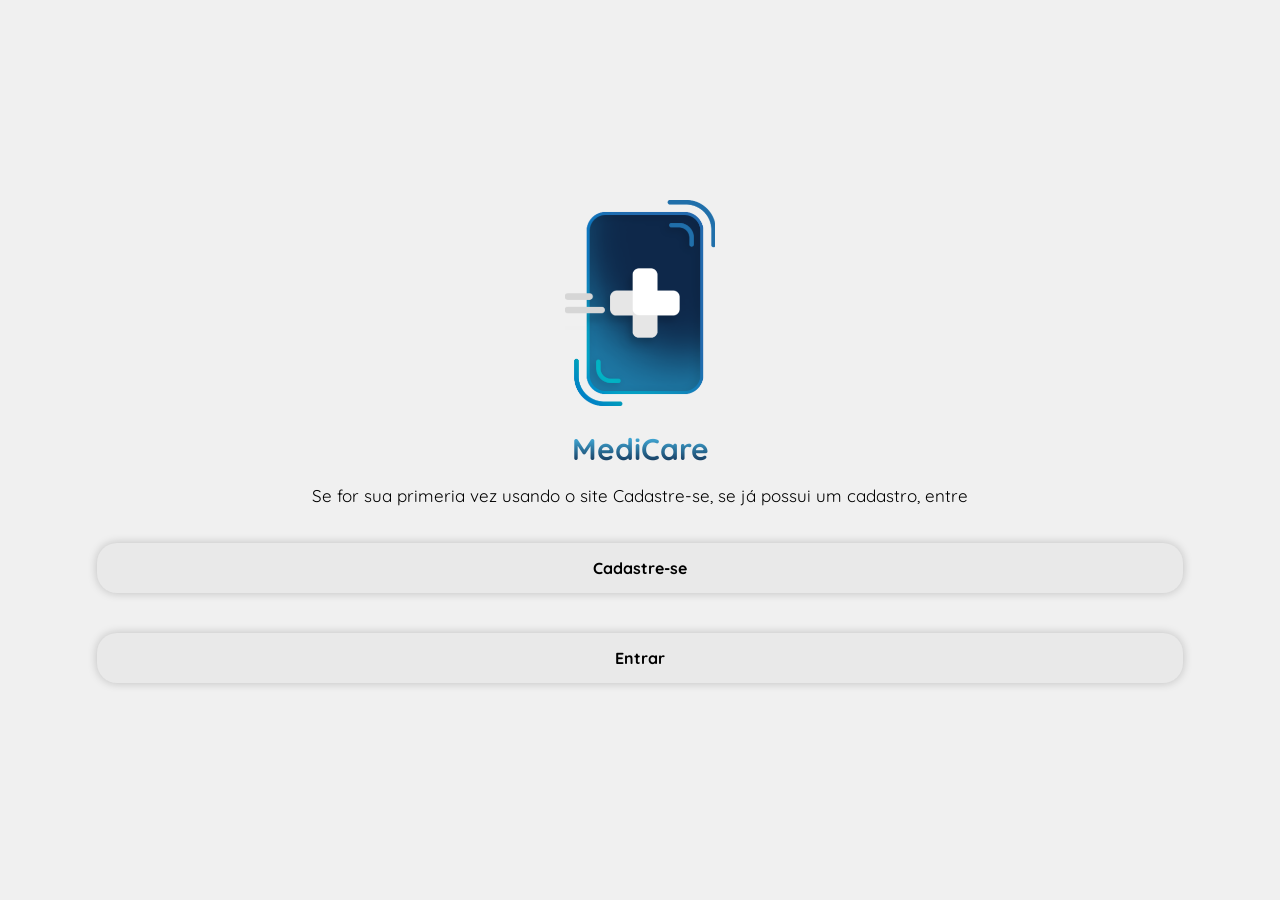
<file: index.html>
<!DOCTYPE html>
<html lang="pt-BR">

<head>
    <meta charset="UTF-8">
    <meta name="viewport" content="width=device-width, initial-scale=1.0">
    <link rel="stylesheet" href="css/index.css">

    <!-- Fontes -->
    <link rel="preconnect" href="https://fonts.googleapis.com">
    <link rel="preconnect" href="https://fonts.gstatic.com" crossorigin>
    <link href="https://fonts.googleapis.com/css2?family=Nunito&family=Quicksand:wght@300..700&display=swap"
        rel="stylesheet">

    <title>MediCare</title>
</head>

<body>
    <div class="Bloco">
        <img src="css/media/MediCare.png" alt="">
        <h1>MediCare</h1>
        <div class="container form">
            <p>Se for sua primeria vez usando o site Cadastre-se, se já possui um cadastro, entre</p>
            <button class="meuBotao" onclick="window.location.href='cadastro.html'">Cadastre-se</button>
            <button class="meuBotao2" onclick="window.location.href='login.html'">Entrar</button>
        </div>
    </div>
</body>
</file>
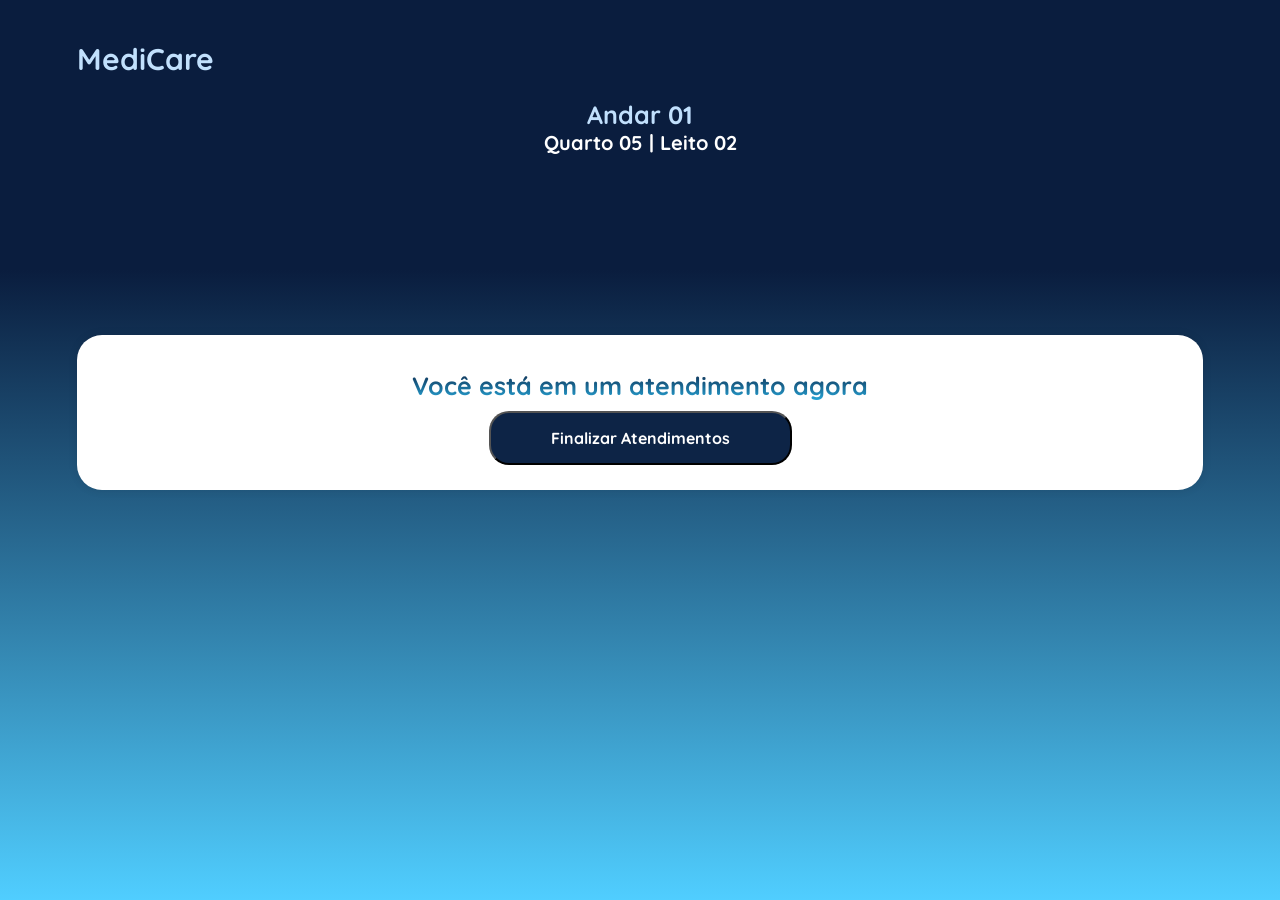
<file: atendendo.html>
<!DOCTYPE html>
<html lang="pt-BR">

<head>
    <meta charset="UTF-8">
    <meta name="viewport" content="width=device-width, initial-scale=1.0">
    <link rel="stylesheet" href="css/atendendo.css">
    <link rel="stylesheet" href="css/icons.css">

    <!-- FONTES -->
    <link rel="preconnect" href="https://fonts.googleapis.com">
    <link rel="preconnect" href="https://fonts.gstatic.com" crossorigin>
    <link href="https://fonts.googleapis.com/css2?family=Nunito&family=Quicksand:wght@300..700&display=swap"
        rel="stylesheet">

    <title>MediCare - Atendendo</title>
</head>

<body>
    <h1>MediCare</h1>

    <h2>Andar 01</h2>
    <h3>Quarto 05 | Leito 02</h3>

    <div class="bloco1">
        <div class="box">
            <h4>Você está em um atendimento agora</h4>
            <button class="btn" onclick="window.location.href='motivo.html'">Finalizar Atendimentos</button>
        </div>
    </div>
</body>

</html>
</file>
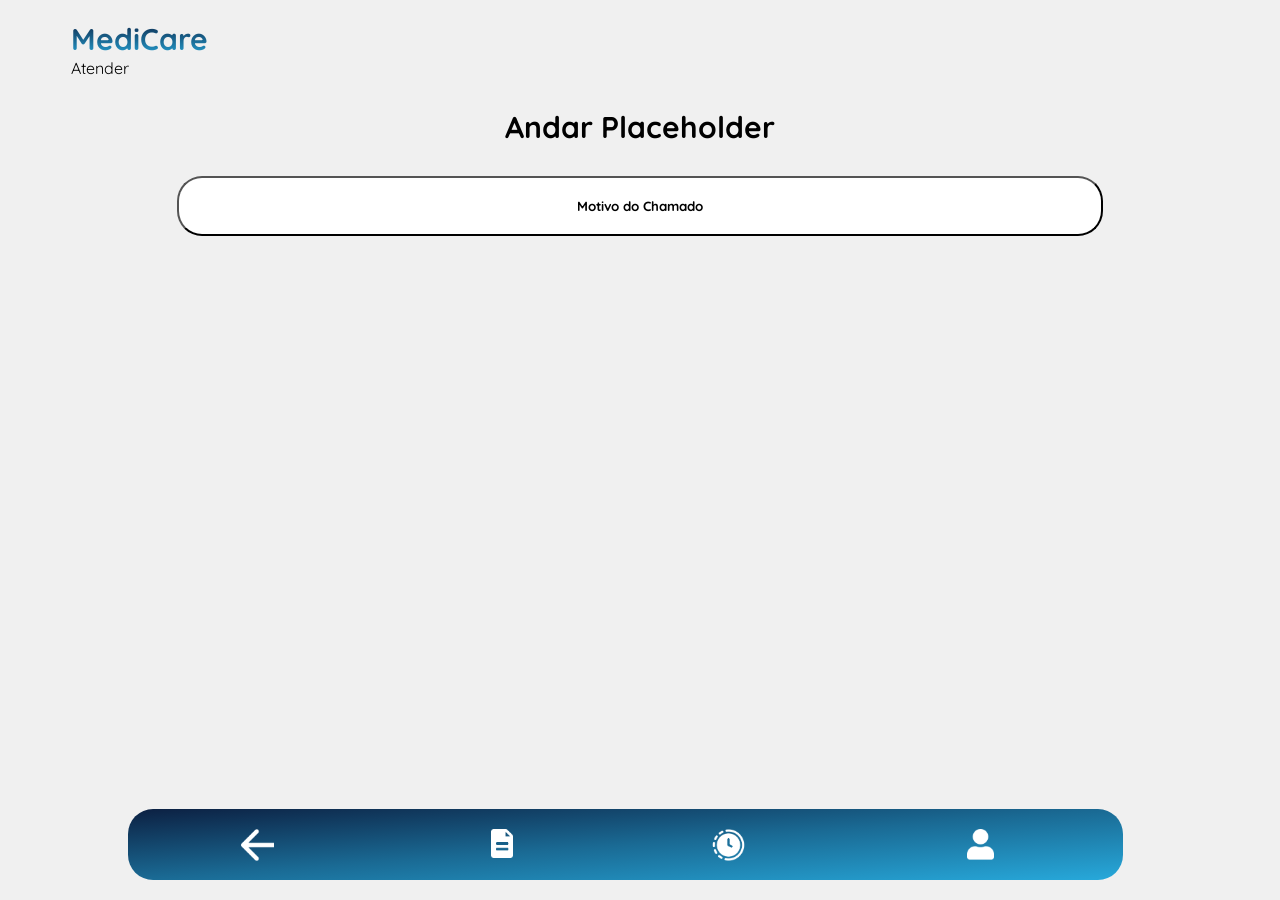
<file: atender.html>
<!DOCTYPE html>
<html lang="pt-BR">

<head>
    <meta charset="UTF-8">
    <meta name="viewport" content="width=device-width, initial-scale=1.0">
    <link rel="stylesheet" href="CSS/style.css">
    <script src="JS/atnr.js" defer></script>

    <!-- FONTES -->
    <link rel="preconnect" href="https://fonts.googleapis.com">
    <link rel="preconnect" href="https://fonts.gstatic.com" crossorigin>
    <link href="https://fonts.googleapis.com/css2?family=Nunito&family=Quicksand:wght@300..700&display=swap"
        rel="stylesheet">

    <title>MediCare - Atender</title>
</head>

<body>
    <div class="container">
        <div class="content">
            <h1>MediCare</h1>
            <P>Atender</P>
            <h3>Andar Placeholder</h3>

            <div class="bttnmid">
            <button id="expandButton">Motivo do Chamado</button>
            <div id="expandedContent" style="display: none;">
                <button>Banho</button>
                <button>Fortes Dores</button>
                <button>Higiêne Pesoal</button>
                <button>Parada Cardíaca</button>
                <button>Queda</button>
                <button>Reclamação</button>
            </div>
            </div>
        </div>

        <div class="navbar">
            <a href="index.html"><img src="IMAGENS/seta.png" class="icon" id="homeIcon"></a>
            <a href="relatorio.html"><img src="IMAGENS/relatorios.png" class="icon" id="relatorioIcon"></a>
            <a href="historico.html"><img src="IMAGENS/history.png" class="icon" id="historyIcon"></a>
            <a href="perfil.html"><img src="IMAGENS/perfil.png" class="icon" id="perfilIcon"></a>
        </div>
    </div>
</body>

</html>
</file>
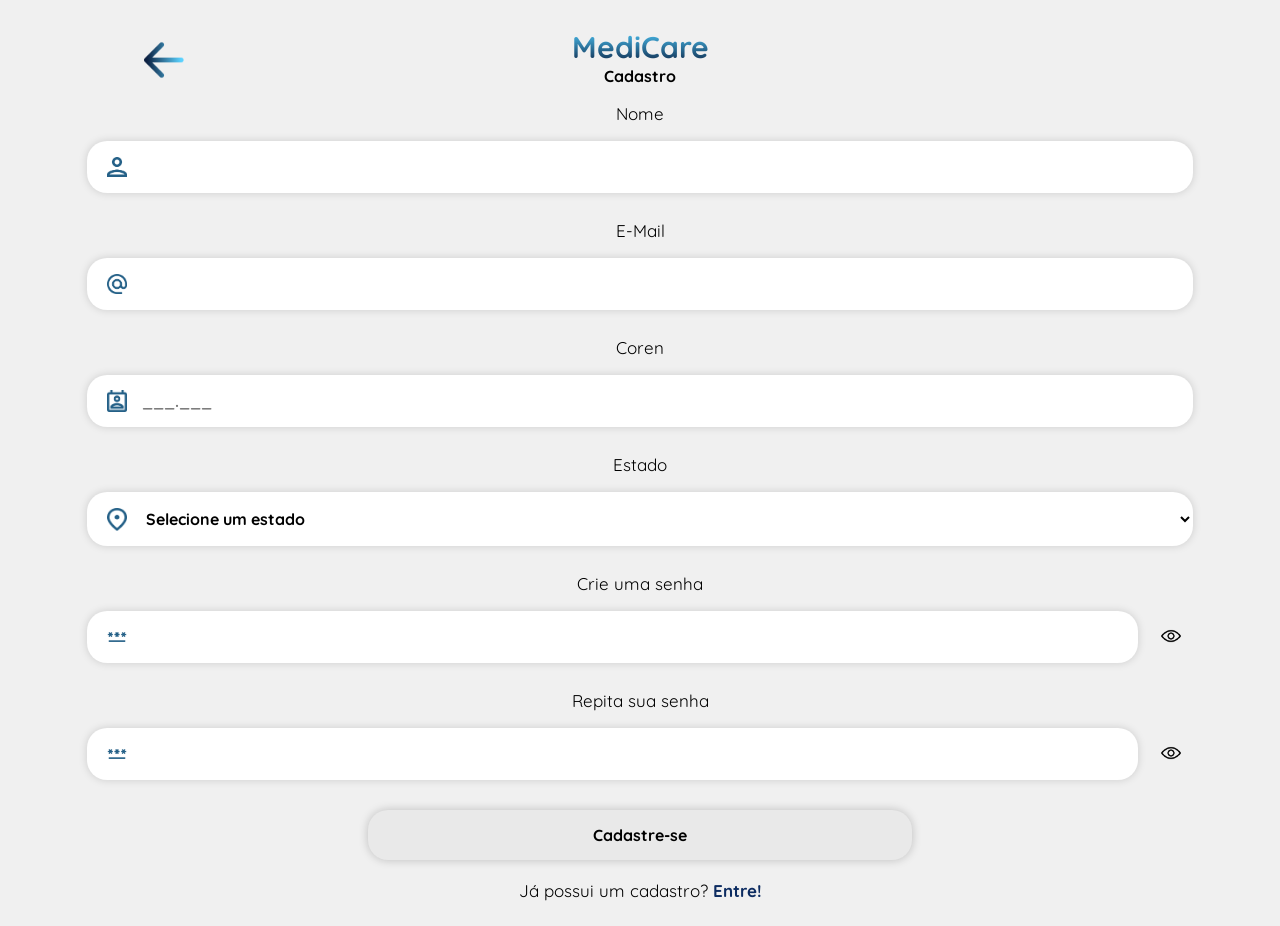
<file: cadastro.html>
<!DOCTYPE html>
<html lang="pt-BR">

<head>
    <meta charset="UTF-8">
    <meta name="viewport" content="width=device-width, initial-scale=1.0">
    <link rel="stylesheet" href="css/cadastro.css">
    <link rel="stylesheet" href="css/icons.css">

    <!-- FONTES -->
    <link rel="preconnect" href="https://fonts.googleapis.com">
    <link rel="preconnect" href="https://fonts.gstatic.com" crossorigin>
    <link href="https://fonts.googleapis.com/css2?family=Nunito&family=Quicksand:wght@300..700&display=swap"
        rel="stylesheet">
    
    <script src="js/coren.js"></script>
    <script src="js/senha.js"></script>
    <script src="js/cadastro.js"></script>

    <title>MediCare - Cadastro</title>
</head>

<body>
    <div class="box2">
        <a href="index.html"><img src="css/media/setablue.png" id="volta"></a>
        <div class="content">
            <h1>MediCare</h1>
            <span>Cadastro</span>
        </div>
        <a href=""><img src="css/media/space.png" id="volta"></a>
    </div>

    <form method="post" action="login.html" class="container form">
        <p>Nome</p>
        <input id="nome" type="text" class="validate" required>
        <p>E-Mail</p>
        <input id="email" type="email" class="validate" required>
        <p>Coren</p>
        <input id="coren" type="text" class="validate" placeholder="___.___" maxlength="7" required>
        <p>Estado</p>
        <select id="estado" class="validate" required>
            <option value="" selected disabled hidden>Selecione um estado</option>
            <option value="AC">Acre</option>
            <option value="AL">Alagoas</option>
            <option value="AP">Amapá</option>
            <option value="AM">Amazonas</option>
            <option value="BA">Bahia</option>
            <option value="CE">Ceará</option>
            <option value="DF">Distrito Federal</option>
            <option value="ES">Espírito Santo</option>
            <option value="GO">Goiás</option>
            <option value="MA">Maranhão</option>
            <option value="MT">Mato Grosso</option>
            <option value="MS">Mato Grosso do Sul</option>
            <option value="MG">Minas Gerais</option>
            <option value="PA">Pará</option>
            <option value="PB">Paraíba</option>
            <option value="PR">Paraná</option>
            <option value="PE">Pernambuco</option>
            <option value="PI">Piauí</option>
            <option value="RJ">Rio de Janeiro</option>
            <option value="RN">Rio Grande do Norte</option>
            <option value="RS">Rio Grande do Sul</option>
            <option value="RO">Rondônia</option>
            <option value="RR">Roraima</option>
            <option value="SC">Santa Catarina</option>
            <option value="SP">São Paulo</option>
            <option value="SE">Sergipe</option>
            <option value="TO">Tocantins</option>
        </select>
        <p>Crie uma senha</p>
        <div class="formRow">
            <input id="senha" type="password" class="validate" required>
            <div class="eyeVisible aberto" id="visibleEye"></div>
        </div>
        <p>Repita sua senha</p>
        <div class="formRow">
            <input id="senhaConfirm" type="password" class="validate" required>
            <div class="eyeVisible aberto" id="visibleEyeConfirm"></div>
        </div>
        <div class="button">
            <input type="submit" class="meuBotao" id="cdsrt" value="Cadastre-se">
            <p>Já possui um cadastro? <a href="login.html">Entre!</a></p>

            <div id="overlay-cadastro" class="black"></div>

            <div id="popup-cadastro" class="pop">
                <img src="css/media/arroba.png" id="apop">
                <h2>Um link de confirmação foi enviado para seu email</h2>
            </div>
        </div>
</body>

</html>
</file>
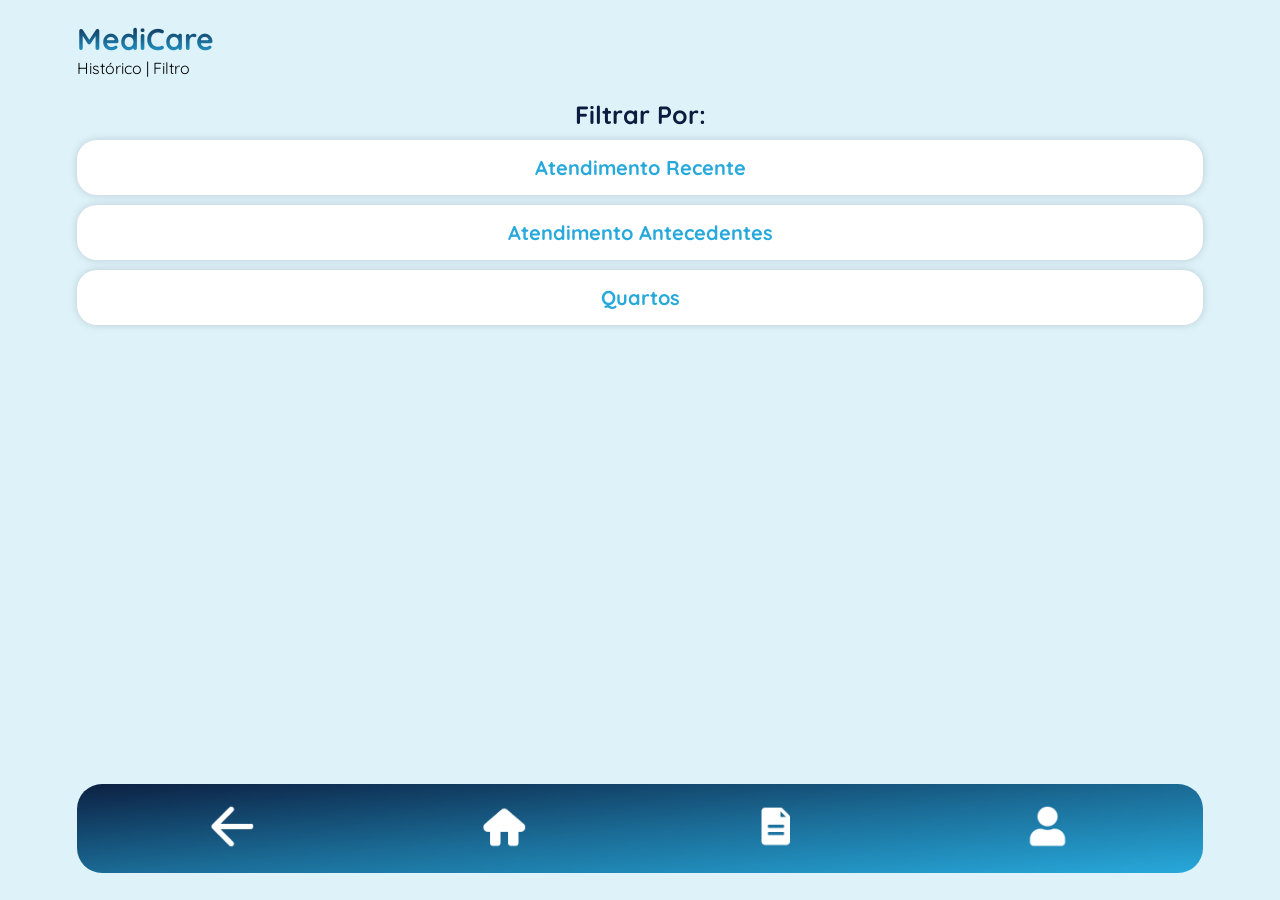
<file: filtro.html>
<!DOCTYPE html>
<html lang="pt-BR">

<head>
    <meta charset="UTF-8">
    <meta name="viewport" content="width=device-width, initial-scale=1.0">
    <link rel="stylesheet" href="css/filtro.css">
    <link rel="stylesheet" href="css/icons.css">

    <!-- FONTES -->
    <link rel="preconnect" href="https://fonts.googleapis.com">
    <link rel="preconnect" href="https://fonts.gstatic.com" crossorigin>
    <link href="https://fonts.googleapis.com/css2?family=Nunito&family=Quicksand:wght@300..700&display=swap"
        rel="stylesheet">

    <title>MediCare - Filtro</title>
</head>

<body>
    <h1>MediCare</h1>
    <P>Histórico | Filtro</P>

    <h2>Filtrar Por:</h2>
    <div class="bloco1">
        <button class="btn2">Atendimento Recente</button>
        <button class="btn2">Atendimento Antecedentes</button>
        <button class="btn" onclick="quartos()">Quartos</button>
    </div>

    <div class="navbar">
        <a href="historico.html"><img src="pics/seta.png" class="icon" id="HomeIcon"></a>
        <a href="home.html"><img src="pics/home.png" class="icon" id="HomeIcon"></a>
        <a href="relatorio.html"><img src="pics/relatorios.png" class="icon" id="PaperIcon"></a>
        <a href="perfil.html"><img src="pics/perfil.png" class="icon" id="PeopleIcon"> </a>
    </div>

    <script src="js/funcoes.js"></script>
</body>

</html>
</file>
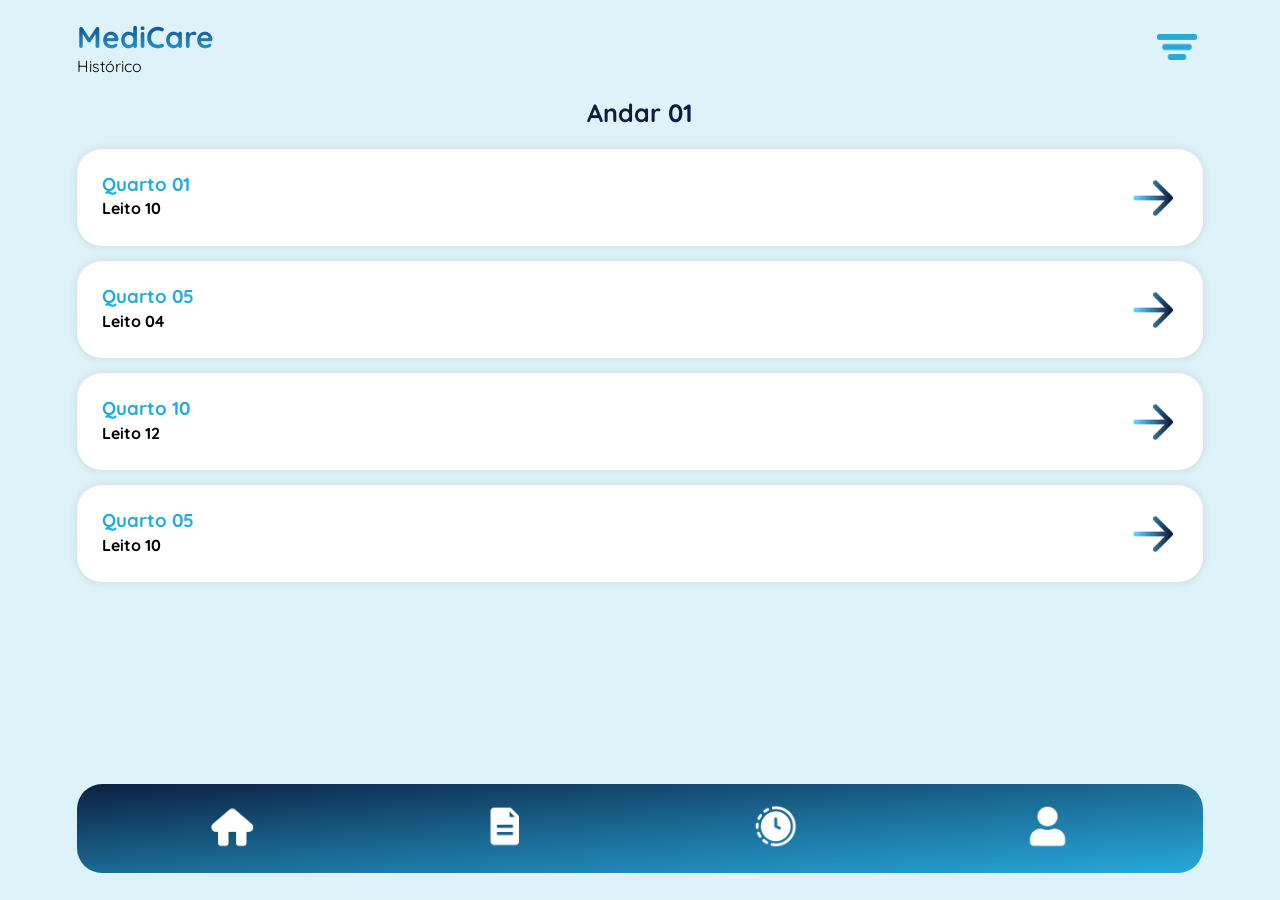
<file: historico.html>
<!DOCTYPE html>
<html lang="pt-BR">

<head>
    <meta charset="UTF-8">
    <meta name="viewport" content="width=device-width, initial-scale=1.0">
    <link rel="stylesheet" href="css/historico.css">
    <link rel="stylesheet" href="css/icons.css">

    <!-- FONTES -->
    <link rel="preconnect" href="https://fonts.googleapis.com">
    <link rel="preconnect" href="https://fonts.gstatic.com" crossorigin>
    <link href="https://fonts.googleapis.com/css2?family=Nunito&family=Quicksand:wght@300..700&display=swap"
        rel="stylesheet">

    <title>MediCare - Histórico</title>
</head>

<body>
    <div class="box2">
        <div class="content">
            <h1>MediCare</h1>
            <p>Histórico</p>
        </div>
        <a href="filtro.html"><img src="pics/filtrerblue.png" id="filtro"></a>
    </div>

    <div class="bloco1">
        <h2>Andar 01</h2>

        <div class="box">
            <div class="content">
                <h3>Quarto 01</h3>
                <h4>Leito 10</h4>
            </div>
            <a href="historicoinfo.html"><img src="pics/SetaBlueGo.png" id="SetaBlueGo"></a>
        </div>

        <div class="box">
            <div class="content">
                <h3>Quarto 05</h3>
                <h4>Leito 04</h4>
            </div>
            <a href="historicoinfo.html"><img src="pics/SetaBlueGo.png" id="SetaBlueGo"></a>
        </div>

        <div class="box">
            <div class="content">
                <h3>Quarto 10</h3>
                <h4>Leito 12</h4>
            </div>
            <a href="historicoinfo.html"><img src="pics/SetaBlueGo.png" id="SetaBlueGo"></a>
        </div>

        <div class="box">
            <div class="content">
                <h3>Quarto 05</h3>
                <h4>Leito 10</h4>
            </div>
            <a href="historicoinfo.html"><img src="pics/SetaBlueGo.png" id="SetaBlueGo"></a>
        </div>

        <div class="navbar">
            <a href="home.html"><img src="pics/home.png" class="icon" id="HomeIcon"></a>
            <a href="relatorio.html"><img src="pics/relatorios.png" class="icon" id="PaperIcon"></a>
            <a href="historico.html"><img src="pics/history.png" class="icon" id="ClockIcon"></a>
            <a href="perfil.html"><img src="pics/perfil.png" class="icon" id="PeopleIcon"> </a>
        </div>
    </div>
</body>
</html>
</file>
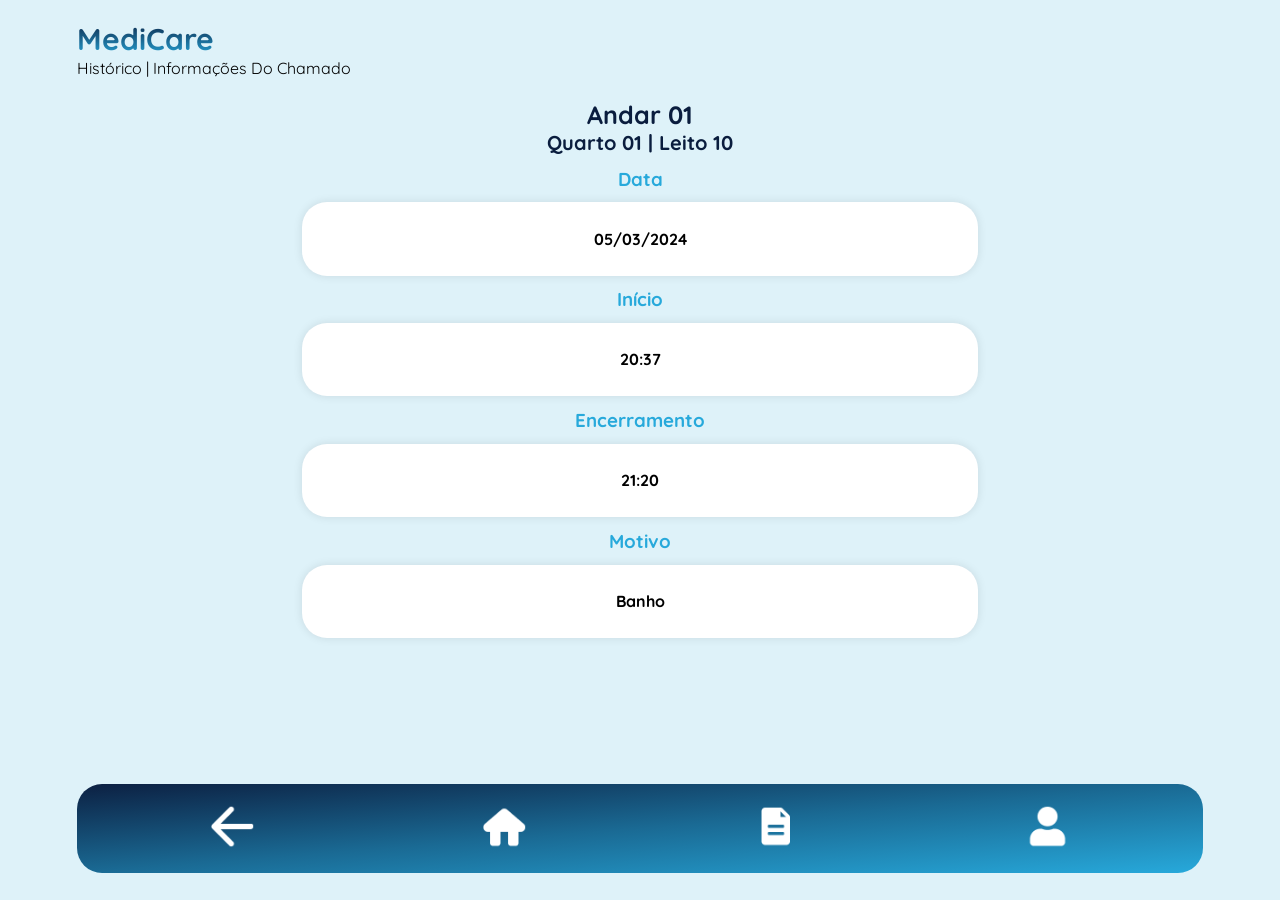
<file: historicoinfo.html>
<!DOCTYPE html>
<html lang="pt-BR">

<head>
    <meta charset="UTF-8">
    <meta name="viewport" content="width=device-width, initial-scale=1.0">
    <link rel="stylesheet" href="css/historicoinfo.css">
    <link rel="stylesheet" href="css/icons.css">

    <!-- FONTES -->
    <link rel="preconnect" href="https://fonts.googleapis.com">
    <link rel="preconnect" href="https://fonts.gstatic.com" crossorigin>
    <link href="https://fonts.googleapis.com/css2?family=Nunito&family=Quicksand:wght@300..700&display=swap"
        rel="stylesheet">

    <title>MediCare - Histórico</title>
</head>

<body>
    <h1>MediCare</h1>
    <p>Histórico | Informações Do Chamado </p>
    <h2>Andar 01</h2>
    <h5>Quarto 01 | Leito 10</h5>

    <div class="bloco1">
        <h3>Data</h3>
        <div class="box">
            <h4>05/03/2024</h4>
        </div>

        <h3>Início</h3>
        <div class="box">
            <h4>20:37</h4>
        </div>

        <h3>Encerramento</h3>
        <div class="box">
            <h4>21:20</h4>
        </div>

        <h3>Motivo</h3>
        <div class="box">
            <h4>Banho</h4>
        </div>

        <div class="navbar">
            <a href="historico.html"><img src="pics/seta.png" class="icon" id="HomeIcon"></a>
            <a href="home.html"><img src="pics/home.png" class="icon" id="HomeIcon"></a>
            <a href="relatorio.html"><img src="pics/relatorios.png" class="icon" id="PaperIcon"></a>
            <a href="perfil.html"><img src="pics/perfil.png" class="icon" id="PeopleIcon"> </a>
        </div>
    </div>
</body>

</html>
</file>
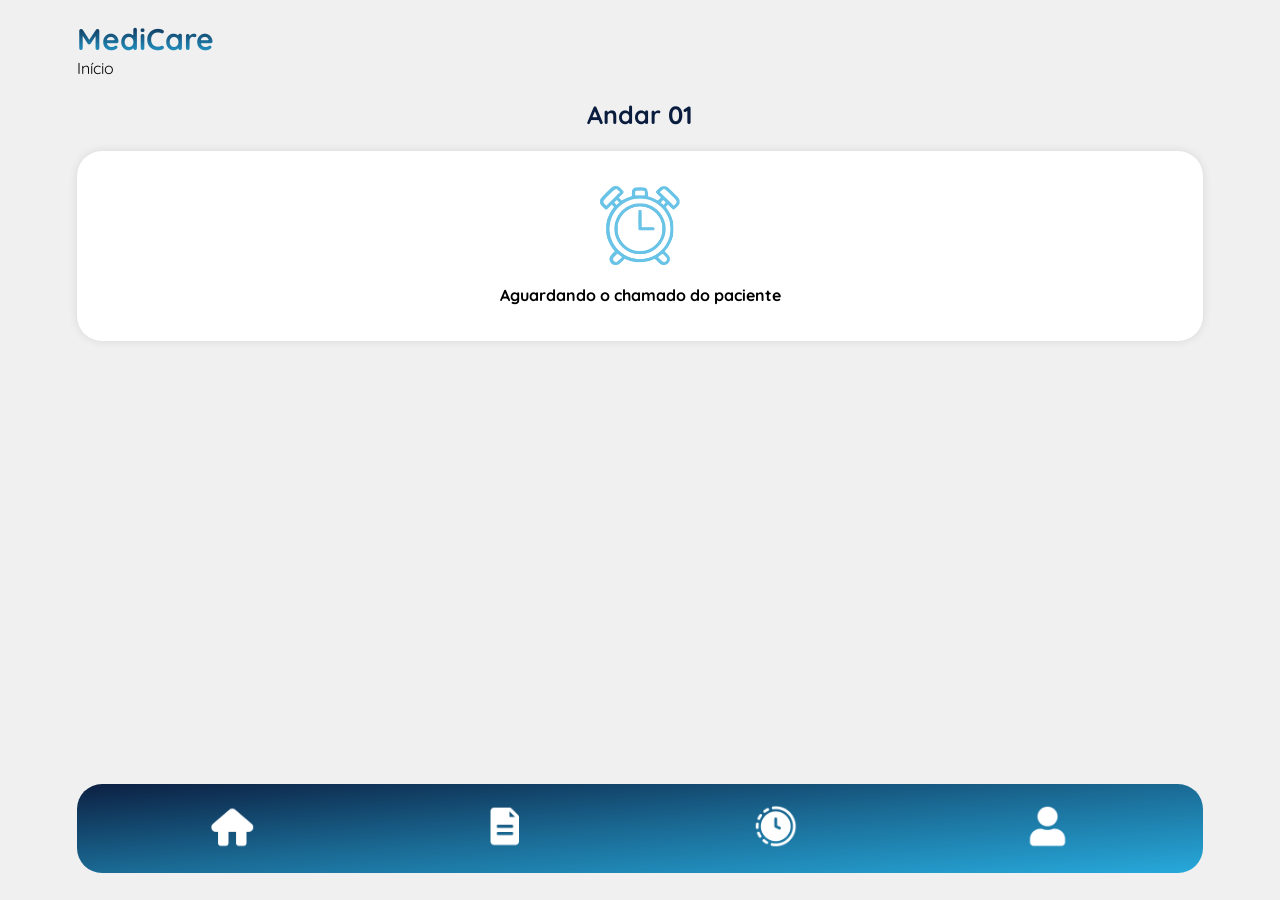
<file: home.html>
<!DOCTYPE html>
<html lang="pt-BR">

<head>
    <meta charset="UTF-8">
    <meta name="viewport" content="width=device-width, initial-scale=1.0">
    <link rel="stylesheet" href="css/home.css">

    <!-- FONTES -->
    <link rel="preconnect" href="https://fonts.googleapis.com">
    <link rel="preconnect" href="https://fonts.gstatic.com" crossorigin>
    <link href="https://fonts.googleapis.com/css2?family=Nunito&family=Quicksand:wght@300..700&display=swap"
        rel="stylesheet">

    <title>MediCare - Home</title>
</head>

<body>
    <h1>MediCare</h1>
    <P>Início</P>

    <div class="bloco1">
        <h2>Andar 01</h2>

        <div class="box">
            <img src="pics/relogio.png" class="ClockIcon">
            <h3>Aguardando o chamado do paciente</h3>
        </div>
    </div>

    <div class="navbar">
        <a href="homeC.html"><img src="pics/home.png" class="icon" id="HomeIcon"></a>
        <a href="relatorio.html"><img src="pics/relatorios.png" class="icon" id="PaperIcon"></a>
        <a href="historico.html"><img src="pics/history.png" class="icon" id="ClockIcon"></a>
        <a href="perfil.html"><img src="pics/perfil.png" class="icon" id="PeopleIcon"> </a>
    </div>
</body>
</html>
</file>
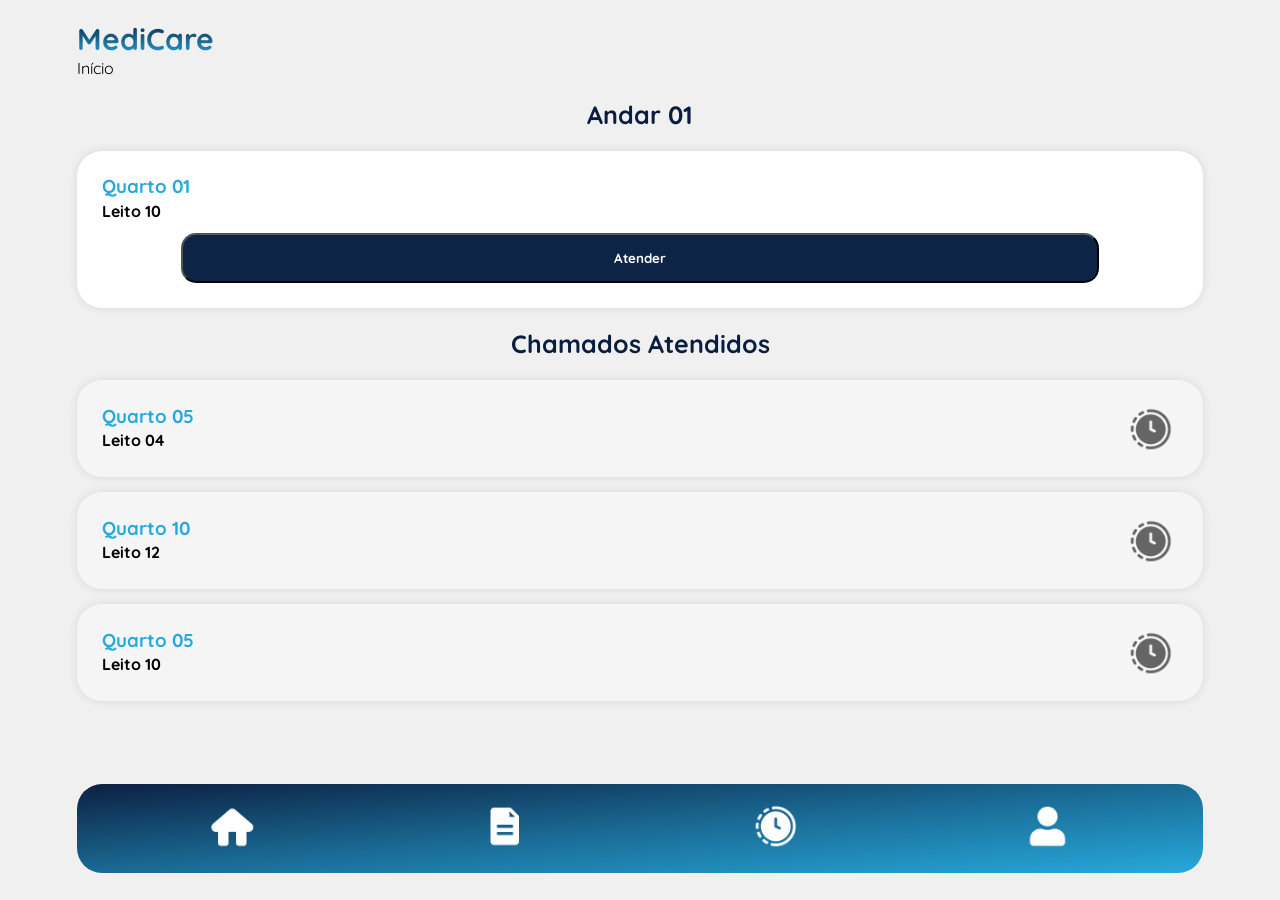
<file: homeC.html>
<!DOCTYPE html>
<html lang="pt-BR">

<head>
    <meta charset="UTF-8">
    <meta name="viewport" content="width=device-width, initial-scale=1.0">
    <link rel="stylesheet" href="css/indexC.css">
    <link rel="stylesheet" href="css/icons.css">

    <!-- FONTES -->
    <link rel="preconnect" href="https://fonts.googleapis.com">
    <link rel="preconnect" href="https://fonts.gstatic.com" crossorigin>
    <link href="https://fonts.googleapis.com/css2?family=Nunito&family=Quicksand:wght@300..700&display=swap"
        rel="stylesheet">

    <title>MediCare - Home</title>
</head>

<body>
    <h1>MediCare</h1>
    <P>Início</P>

    <div class="bloco1">
        <h2>Andar 01</h2>

        <div class="box">
            <h3>Quarto 01</h3>
            <h4>Leito 10</h4>
            <button class="btn" onclick="window.location.href='atendendo.html'">Atender</button>
        </div>

        <h2>Chamados Atendidos</h2>
            <div class="box2">
                <div class="content">
                    <h3>Quarto 05</h3>
                    <h4>Leito 04</h4>
                </div>
                <a href="historico.html"><img src="pics/historygray.png" id="GrayClockIcon"></a>
            </div>
            <div class="box2">
                <div class="content">
                   <h3>Quarto 10</h3>
                    <h4>Leito 12</h4>
                </div>
                <a href="historico.html"><img src="pics/historygray.png" id="GrayClockIcon"></a>
            </div> 
            <div class="box2">
                <div class="content">
                    <h3>Quarto 05</h3>
                    <h4>Leito 10</h4>
                </div>
                <a href="historico.html"><img src="pics/historygray.png" id="GrayClockIcon"></a>
            </div>

    <div class="navbar">
        <a href="home.html"><img src="pics/home.png" class="icon" id="HomeIcon"></a>
        <a href="relatorio.html"><img src="pics/relatorios.png" class="icon" id="PaperIcon"></a>
        <a href="historico.html"><img src="pics/history.png" class="icon" id="ClockIcon"></a>
        <a href="perfil.html"><img src="pics/perfil.png" class="icon" id="PeopleIcon"> </a>
    </div>
</body>
</html>
</file>
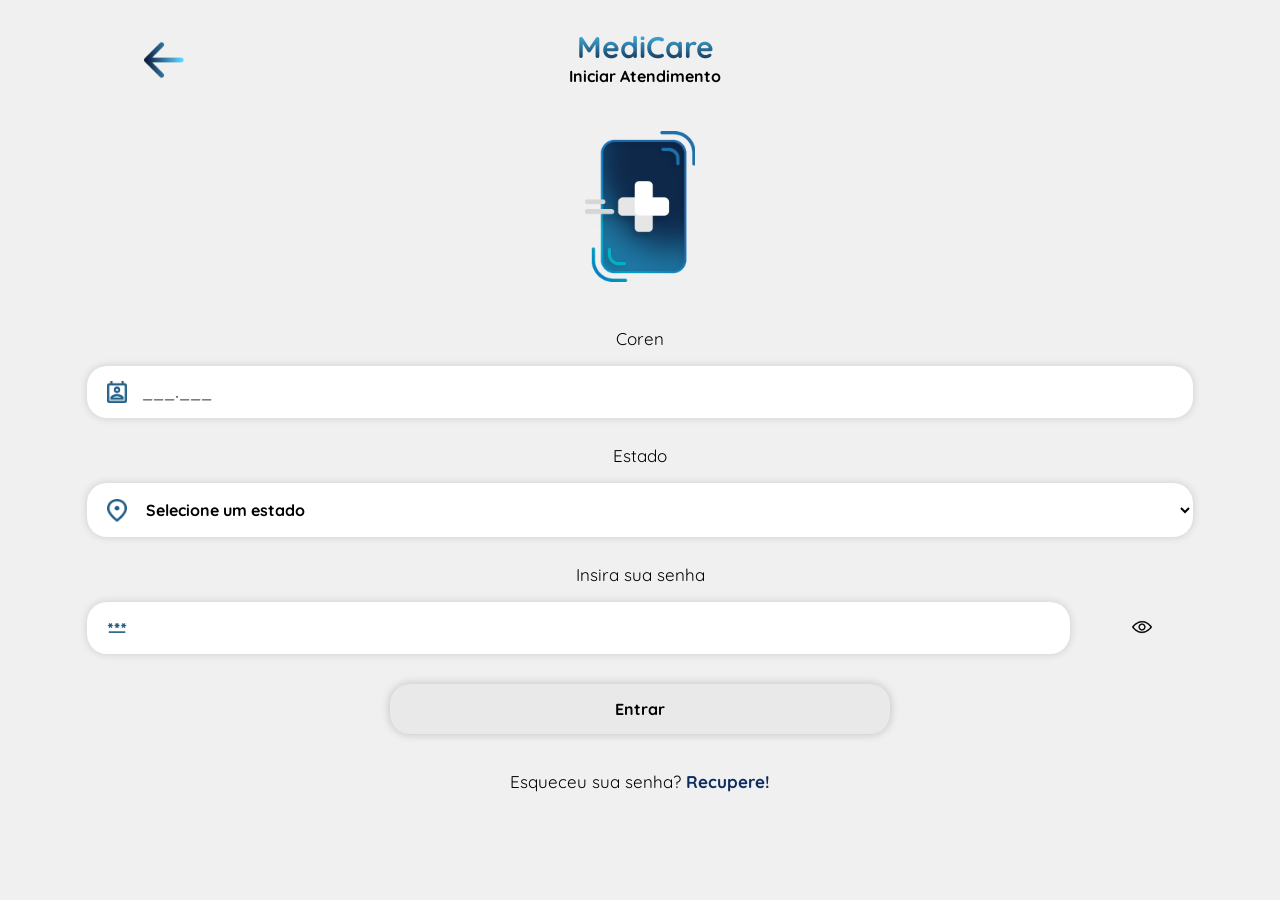
<file: login.html>
<!DOCTYPE html>
<html lang="pt-BR">

<head>
    <meta charset="UTF-8">
    <meta name="viewport" content="width=device-width, initial-scale=1.0">
    <link rel="stylesheet" href="css/login.css">
    <link rel="stylesheet" href="css/icons.css">
    

    <!-- Fontes -->
    <link rel="preconnect" href="https://fonts.googleapis.com">
    <link rel="preconnect" href="https://fonts.gstatic.com" crossorigin>
    <link href="https://fonts.googleapis.com/css2?family=Nunito&family=Quicksand:wght@300..700&display=swap" rel="stylesheet">
    <script src="js/seta.js"></script>
    <script src="js/coren.js"></script>
    <script src="js/senha.js"></script>
    <script src="js/login.js"></script>
    <title>MediCare - Iniciar Atendimento</title>
</head>

<body>
    <div class="box2">
        <a id="back" href="index.html"><img src="css/media/setablue.png" id="volta"></a>
        <div class="content">
            <h1>MediCare</h1>
            <span>Iniciar Atendimento</span>
        </div>
        <a href=""><img src="css/media/space.png" id="space"></a>
    </div>
    <img src="css/media/MediCare.png" alt="">
    <div class="Bloco">
        <form method="post" class="container form">
            <p>Coren</p>
            <input id="coren" type="text" class="validate" placeholder="___.___" maxlength="7" required>
            <p>Estado</p>
            <select id="estado" class="validate" required>
                <option value="" selected disabled hidden>Selecione um estado</option>
                <option value="AC">Acre</option>
                <option value="AL">Alagoas</option>
                <option value="AP">Amapá</option>
                <option value="AM">Amazonas</option>
                <option value="BA">Bahia</option>
                <option value="CE">Ceará</option>
                <option value="DF">Distrito Federal</option>
                <option value="ES">Espírito Santo</option>
                <option value="GO">Goiás</option>
                <option value="MA">Maranhão</option>
                <option value="MT">Mato Grosso</option>
                <option value="MS">Mato Grosso do Sul</option>
                <option value="MG">Minas Gerais</option>
                <option value="PA">Pará</option>
                <option value="PB">Paraíba</option>
                <option value="PR">Paraná</option>
                <option value="PE">Pernambuco</option>
                <option value="PI">Piauí</option>
                <option value="RJ">Rio de Janeiro</option>
                <option value="RN">Rio Grande do Norte</option>
                <option value="RS">Rio Grande do Sul</option>
                <option value="RO">Rondônia</option>
                <option value="RR">Roraima</option>
                <option value="SC">Santa Catarina</option>
                <option value="SP">São Paulo</option>
                <option value="SE">Sergipe</option>
                <option value="TO">Tocantins</option>
            </select>
            <p>Insira sua senha</p>
            <div class="formRow">
                <input id="senha" type="password" class="validate" required>
                <div class="eyeVisible aberto" id="visibleEye"></div>
            </div>
            <input type="submit" class="meuBotao" value="Entrar" id="amogus">
            <p>Esqueceu sua senha? <a href="recuperar.html">Recupere!</a></p>
        </form>
    </div>
</body>
</file>
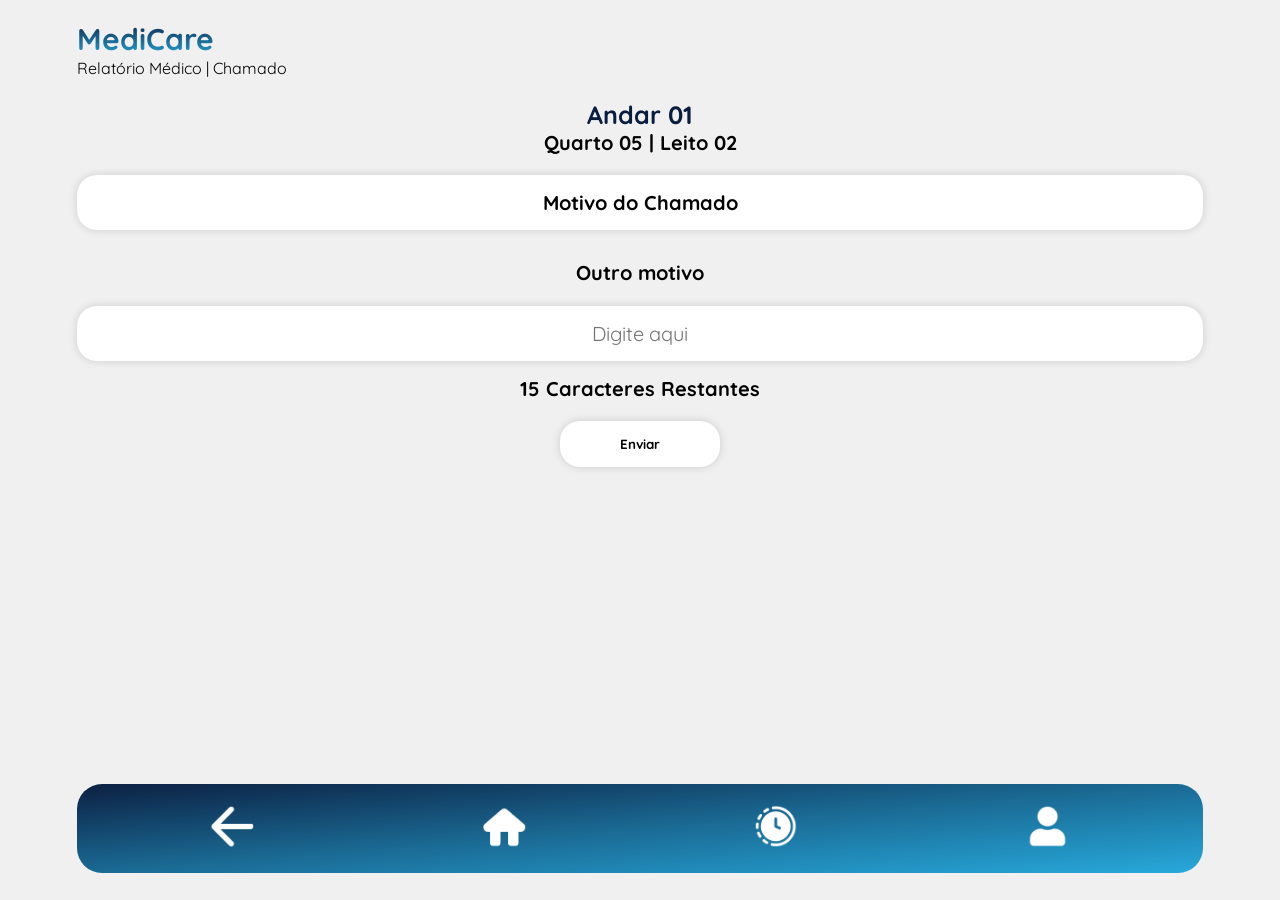
<file: motivo.html>
<!DOCTYPE html>
<html lang="pt-BR">

<head>
    <meta charset="UTF-8">
    <meta name="viewport" content="width=device-width, initial-scale=1.0">
    <link rel="stylesheet" href="css/motivo.css">
    <link rel="stylesheet" href="css/icons.css">

    <!-- FONTES -->
    <link rel="preconnect" href="https://fonts.googleapis.com">
    <link rel="preconnect" href="https://fonts.gstatic.com" crossorigin>
    <link href="https://fonts.googleapis.com/css2?family=Nunito&family=Quicksand:wght@300..700&display=swap"
        rel="stylesheet">

    <title>MediCare - Relatório Medico</title>
</head>

<body>
    <h1>MediCare</h1>
    <P>Relatório Médico | Chamado</P>
    <h2>Andar 01</h2>
    <h3>Quarto 05 | Leito 02</h3>

    <div class="bloco">
        <button class="mtvo" onclick="motivo()">Motivo do Chamado</button>
    </div>
    <div class="bloco1">
        <h4>Outro motivo</h4>
        <input placeholder="Digite aqui" maxlength="15" id="mtvTXT" type="text" class="text">
        <h5>15 Caracteres Restantes</h5> 
        <button class="btn" id="enviarBtn">Enviar</button>
    </div>
    
    <div id="overlay" class="overlay"></div>

    <div id="popup" class="popup">
        <img src="pics/enviado.png" id="send">
        <h6>Motivo Registrado</h6>
    </div>       

    <div class="navbar">
        <a href="relatorio.html"><img src="pics/seta.png" class="icon" id="HomeIcon"></a>
        <a href="home.html"><img src="pics/home.png" class="icon" id="HomeIcon"></a>
        <a href="historico.html"><img src="pics/history.png" class="icon" id="ClockIcon"></a>
        <a href="perfil.html"><img src="pics/perfil.png" class="icon" id="PeopleIcon"> </a>
    </div>
    <script src="js/funcoes.js"></script>
</body>

</html>
</file>
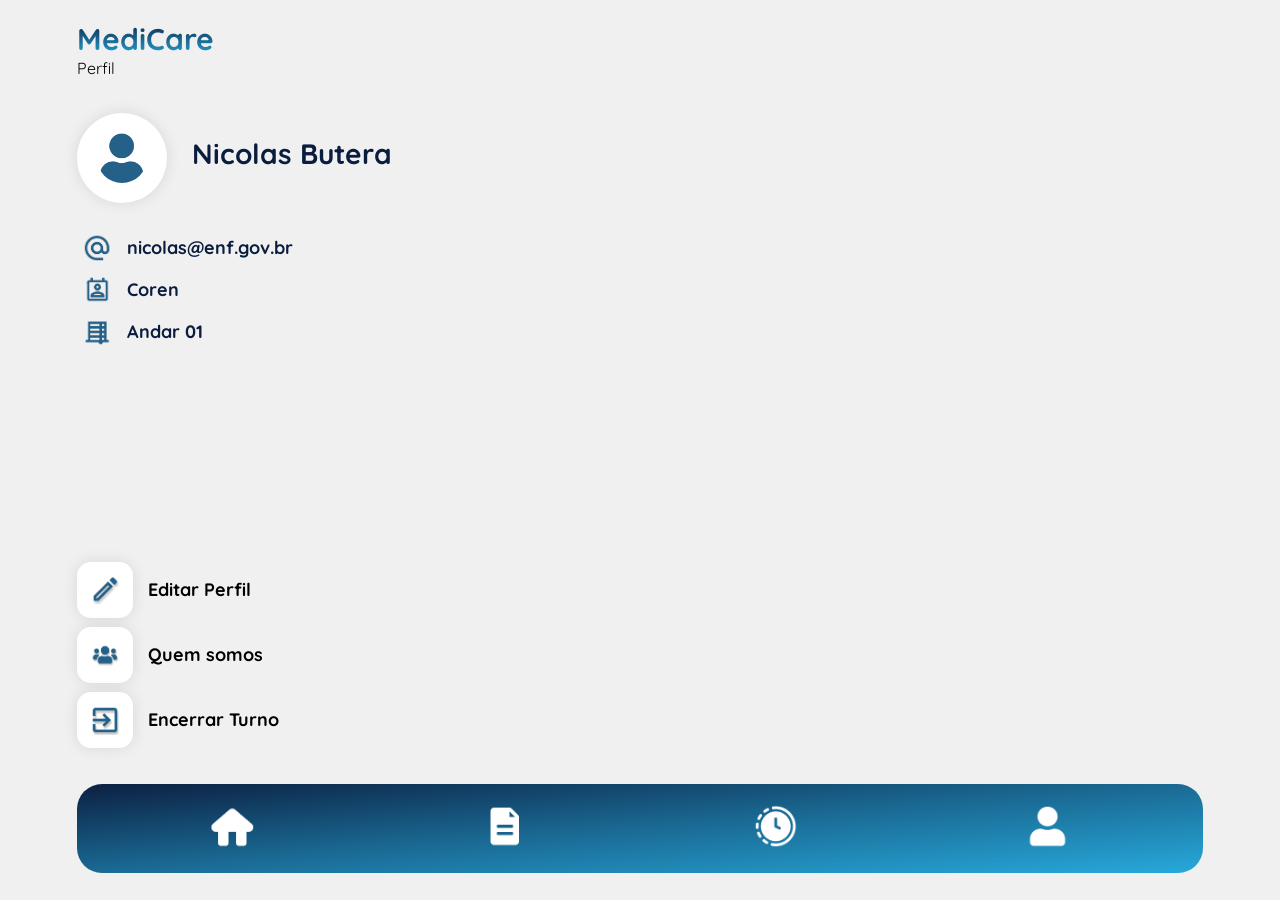
<file: perfil.html>
<!DOCTYPE html>
<html lang="pt-BR">

<head>
    <meta charset="UTF-8">
    <meta name="viewport" content="width=device-width, initial-scale=1.0">
    <link rel="stylesheet" href="css/perfil.css">
    <link rel="stylesheet" href="css/icons.css">

    <!-- FONTES -->
    <link rel="preconnect" href="https://fonts.googleapis.com">
    <link rel="preconnect" href="https://fonts.gstatic.com" crossorigin>
    <link href="https://fonts.googleapis.com/css2?family=Nunito&family=Quicksand:wght@300..700&display=swap"
        rel="stylesheet">

    <title>MediCare - Perfil</title>
</head>

<body>
    <h1>MediCare</h1>
    <P>Perfil</P>

    <div class="bloco1">
        <img src="pics/perfilblue.png" id="ppic">
        <h2>Nicolas Butera</h2>
    </div>

    <div id="infos">
        <div class="bloco2">
            <img src="pics/arroba.png" id="iinfo">
            <h3>nicolas@enf.gov.br</h3>
        </div>
        <div class="bloco3">
            <img src="pics/listpeople.png" id="iinfo">
            <h3>Coren</h3>
        </div>
        <div class="bloco3">
            <img src="pics/predio.png" id="iinfo">
            <h3>Andar 01</h3>
        </div>
    </div>

    <div id="acao">
        <div class="buttons">
            <a href=""><img src="pics/lapis.png" id="aicon"></a>
            <h4>Editar Perfil</h4>
        </div>
        <div class="buttons">
            <a href="https://nibutera.github.io/MediCareQuemSomos"><img src="pics/quem somos.png" id="aicon"></a>
            <h4>Quem somos</h4>
        </div>
        <div class="buttons">
            <a href="../index.html"><img src="pics/sair.png" id="aicon"></a>
            <h4>Encerrar Turno</h4>
        </div>
    </div>
    <div class="navbar">
        <a href="homeC.html"><img src="pics/home.png" class="icon" id="HomeIcon"></a>
        <a href="relatorio.html"><img src="pics/relatorios.png" class="icon" id="PaperIcon"></a>
        <a href="historico.html"><img src="pics/history.png" class="icon" id="ClockIcon"></a>
        <a href="perfil.html"><img src="pics/perfil.png" class="icon" id="PeopleIcon"> </a>
    </div>

</body>

</html>
</file>
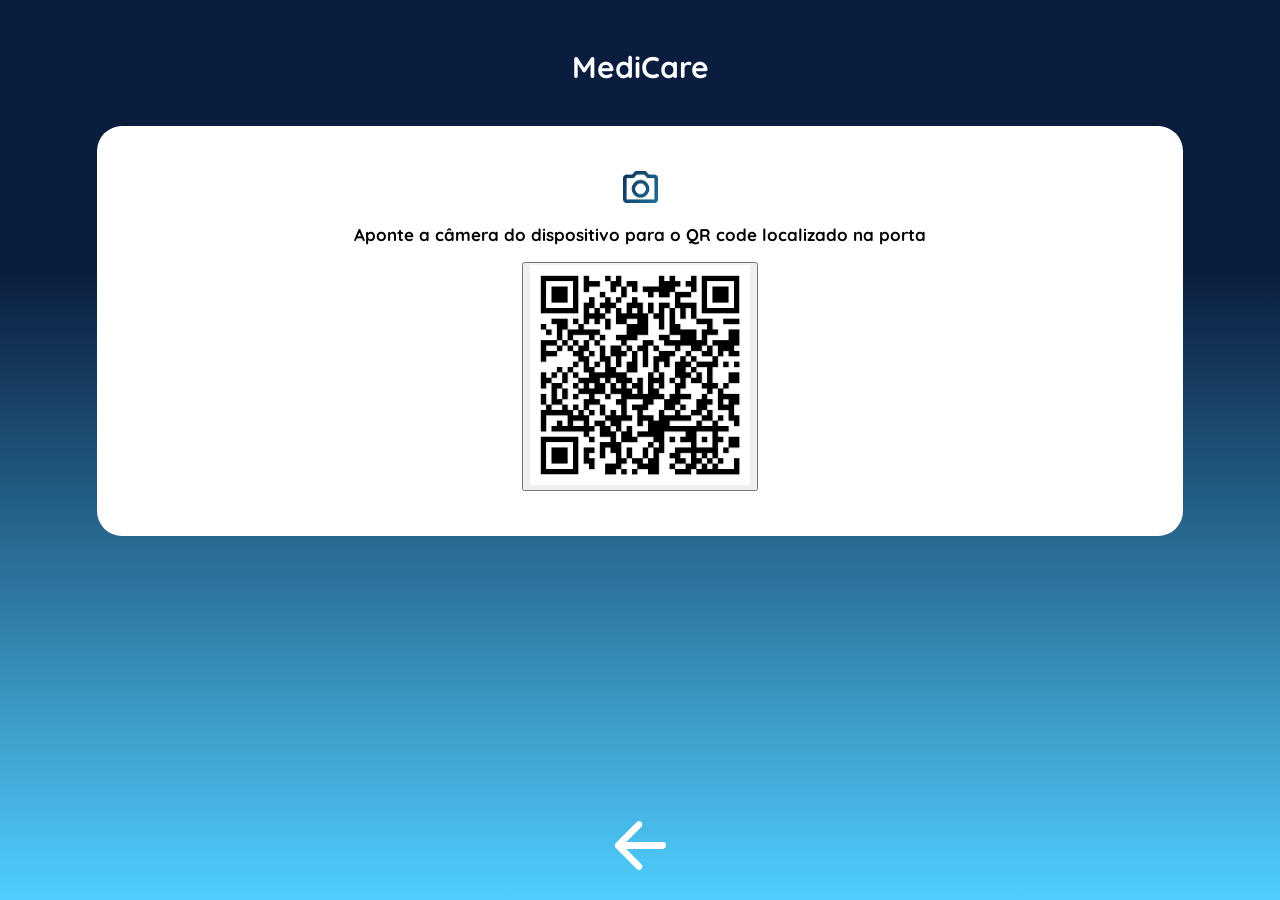
<file: qrcodeex.html>
<!DOCTYPE html>
<html lang="pt-BR">

<head>
    <meta charset="UTF-8">
    <meta name="viewport" content="width=device-width, initial-scale=1.0">
    <link rel="stylesheet" href="css/icons.css">
    <link rel="stylesheet" href="css/qr.css">

    <!-- Fontes -->
    <link rel="preconnect" href="https://fonts.googleapis.com">
    <link rel="preconnect" href="https://fonts.gstatic.com" crossorigin>
    <link href="https://fonts.googleapis.com/css2?family=Nunito&family=Quicksand:wght@300..700&display=swap"
        rel="stylesheet">

    <title>MediCare - Código QR</title>

<body>
    <h1>MediCare</h1>

    <div class="container">
        <img src="css/media/camera.png" id="camera" alt="">
        <p>Aponte a câmera do dispositivo para o QR code localizado na porta</p>

        <button class="meuBotao" onclick="window.location.href='home.html'"> <img src="pics/qrcode.jpg" id="qrcode"> </button>
       
    </div>

    <a href="login.html"><img src="css/media/setabranca.png" class="seta"></a>
</body>

</html>
</file>
<file: css/index.css>
/* CORPO */
body {
    background-color: rgba(240, 240, 240, 1);
    text-align: center;
    margin-right: 6%;
    margin-left: 6%;
}

.Bloco {
    margin-top: 200px;
}

/* BOTÕES */
.meuBotao {
    /* CAIXA */
    box-shadow: 0px 0px 10px 0px #05050536;
    background: rgb(233, 233, 233);
    justify-content: center;
    border-radius: 20px;
    padding: 15px;
    margin: 20px;
    /* FONTE */
    font-family: "Quicksand";
    color: rgb(0, 0, 0);
    font-weight: bold;
    font-size: 16px;
    display: block;
    border: none;
}

.meuBotao:hover {
    box-shadow: 0px 0px 10px 0px #0505058a;
    background: linear-gradient(to bottom,
            rgba(10, 29, 62, 1),
            rgba(80, 206, 255, 1));
    color: #ffffff;
}

.meuBotao2 {
    /* CAIXA */
    box-shadow: 0px 0px 10px 0px #05050536;
    background: rgb(233, 233, 233);
    justify-content: center;
    border-radius: 20px;
    padding: 15px;
    margin: 20px;
    /* FONTE */
    font-family: "Quicksand";
    color: rgb(0, 0, 0);
    font-weight: bold;
    font-size: 16px;
    display: block;
    border: none;
}

.meuBotao2:hover {
    box-shadow: 0px 0px 10px 0px #0505058a;
    background: linear-gradient(to bottom,
            rgba(10, 29, 62, 1),
            rgba(80, 206, 255, 1));
    color: #ffffff;
}

/* CAIXAS */
.form {
    flex-flow: column;
    display: flex;
}

/* FONTES */
h1 {
    background: linear-gradient(to top,
            rgba(10, 29, 62, 1),
            rgba(80, 206, 255, 1));
    -webkit-background-clip: text;
    font-family: "Quicksand";
    color: transparent;
    text-align: center;
    font-style: normal;
    margin-bottom: 0%;
    font-weight: bold;
    font-size: 30px;
}

p {
    font-family: "Quicksand";
    text-align: center;
    font-size: 17px;
}


/* IMAGENS */
img {
    width: 150px;
}
</file>
<file: css/atendendo.css>
/* CORPO */
html {
    height: 100%;
  }
  
  body {
    background: linear-gradient(to bottom, rgba(10, 29, 62, 1) 30%, rgba(80, 206, 255, 1));
    /*background-image: url(bluebackgroud.gif);*/
    background-size: cover;
    margin-right: 6%;
    margin-left: 6%;
  }
  
  .bloco1 {
    margin-top: 180px;
    text-align: center;
  }
  
  /* FONTES */
  h1 {
    color: rgb(193, 224, 253);
    font-family: "Quicksand";
    word-wrap: break-word;
    background-clip: text;
    line-height: normal;
    padding-top: 20px;
    font-weight: bold;
    margin-bottom: 0%;
    text-align: left;
    font-size: 30px;
    max-width: 45%;
  }
  
  h2 {
    font-family: "Quicksand", sans-serif;
    color: rgb(193, 224, 253);
    font-style: normal;
    text-align: center;
    font-weight: bold;
    margin-bottom: 0%;
    font-size: 25px;
  }
  
  h3 {
    font-family: "Quicksand", sans-serif;
    color: white;
    font-style: normal;
    font-weight: bold;
    text-align: center;
    font-size: 20px;
    margin-top: 0%;
  }
  
  h4 {
    background: var(
      --gradiente-text,
      linear-gradient(rgba(12, 32, 66, 1), rgba(39, 169, 219, 1))
    );
    -webkit-text-fill-color: transparent;
    -webkit-background-clip: text;
    font-family: "Quicksand", sans-serif;
    font-weight: weight;
    font-style: normal;
    margin-bottom: 10px;
    margin-top: 10px;
    font-size: 25px;
  }
  
  p {
    font-family: "Quicksand", sans-serif;
    font-weight: weight;
    font-style: normal;
    color: white;
    margin: 0%;
  }
  
  /* CAIXAS */
  .box {
    box-shadow: 0px 0px 10px rgba(0, 0, 0, 0.1);
    background-color: white;
    border-radius: 25px;
    padding: 25px;
  }
  
  /* BOTÕES */
  button {
    /* CAIXA */
    background: rgb(13, 36, 70);
    border-radius: 20px;
    text-align: center;
    Padding: 15px 60px;
    font-size: 16px;
    /* FONTE */
    font-family: "Quicksand", sans-serif;
    text-decoration: none;
    font-weight: bold;
    color: white;
  }
</file>
<file: css/icons.css>
#nome {
    /* CAIXA */
    box-shadow: 0px 0px 8px 0px rgba(0, 0, 0, 0.15);
    margin: 0px 10px 10px 10px;
    background-color: #fff;
    box-sizing: border-box;
    border-radius: 20px;
    padding: 16px;
    padding-left: 55px;
    border: 2px;
    /* TEXTO */
    font-family: "Quicksand";
    font-weight: bold;
    color: #000000;
    font-size: 16px;
    /* ICONS */
    background-image: url('media/people.png');
    background-position: 20px center;
    background-repeat: no-repeat; 
    background-size: 20px; 
}

#email {
    /* CAIXA */
    box-shadow: 0px 0px 8px 0px rgba(0, 0, 0, 0.15);
    margin: 0px 10px 10px 10px;
    background-color: #fff;
    box-sizing: border-box;
    border-radius: 20px;
    padding: 16px;
    padding-left: 55px;
    border: 2px;
    /* TEXTO */
    font-family: "Quicksand";
    font-weight: bold;
    color: #000000;
    font-size: 16px;
    /* ICONS */
    background-image: url('media/arroba.png');
    background-position: 20px center;
    background-repeat: no-repeat; 
    background-size: 20px; 
}

#phone {
    /* CAIXA */
    box-shadow: 0px 0px 8px 0px rgba(0, 0, 0, 0.15);
    margin: 0px 10px 10px 10px;
    background-color: #fff;
    box-sizing: border-box;
    border-radius: 20px;
    padding: 16px;
    padding-left: 55px;
    border: 2px;
    /* TEXTO */
    font-family: "Quicksand";
    font-weight: bold;
    color: #000000;
    font-size: 16px;
    /* ICONS */
    background-image: url('media/phone.png');
    background-position: 20px center;
    background-repeat: no-repeat; 
    background-size: 25px; 
}

#coren {
    /* CAIXA */
    box-shadow: 0px 0px 8px 0px rgba(0, 0, 0, 0.15);
    margin: 0px 10px 10px 10px;
    background-color: #fff;
    box-sizing: border-box;
    border-radius: 20px;
    padding: 16px;
    padding-left: 55px;
    border: 2px;
    /* TEXTO */
    font-family: "Quicksand";
    font-weight: bold;
    color: #000000;
    font-size: 16px;
    /* ICONS */
    background-image: url('media/listpeople.png');
    background-position: 20px center;
    background-repeat: no-repeat; 
    background-size: 20px; 
}

#estado {
    /* CAIXA */
    box-shadow: 0px 0px 8px 0px rgba(0, 0, 0, 0.15);
    margin: 0px 10px 10px 10px;
    background-color: #fff;
    box-sizing: border-box;
    border-radius: 20px;
    padding: 16px;
    padding-left: 55px;
    border: 2px;
    /* TEXTO */
    font-family: "Quicksand";
    font-weight: bold;
    color: #000000;
    font-size: 16px;
    /* ICONS */
    background-image: url('media/local.png');
    background-position: 20px center;
    background-repeat: no-repeat; 
    background-size: 20px; 
}

#senha, #senhaConfirm {
    /* CAIXA */
    box-shadow: 0px 0px 8px 0px rgba(0, 0, 0, 0.15);
    margin: 0px 0px 10px 10px;
    background-color: #fff;
    box-sizing: border-box;
    border-radius: 20px;
    padding: 16px;
    padding-left: 55px;
    border: 2px;
    width: 100%;
    height: 100%;
    /* TEXTO */
    font-family: "Quicksand";
    font-weight: bold;
    color: #000000;
    font-size: 16px;
    /* ICONS */
    background-image: url('media/password.png');
    background-position: 20px center;
    background-repeat: no-repeat; 
    background-size: 20px; 
}

#camera {
    width: 35px;
}


#volta {
    margin: 30px 0px 0px 0px;
    align-self: flex-start;
    width: 40px;
}

#space {
    margin: 30px 0px 0px 0px;
    align-self: flex-end;
    width: 30px;
}

#apop {
    margin: 10px;
    width: 60px;
}

#icon {
    background: rgba(0, 0, 0, 0);
    border-radius: 0px;
    border: 0px;
    margin: 0%;
    padding:0%;
}

#aicon {
    box-shadow: 0px 0px 15px rgba(0, 0, 0, 0.1);
    background-color: white;
    border-radius: 25%;
    margin-right: 15px;
    padding: 13px;
    width: 30px;
}

#BClockIcon{
    width: 15%;
    justify-content: flex-end;
    text-align: end ;   
}

#SetaBlueGo {
    margin: 5px 5px 0px 0px;
    width: 40px; 
}

.seta {
    position: fixed;
    width: 55px;
    bottom: 3%
}

#filtro {
    margin: 10px 0px 0px 0px;
    float: right;
    width: 40px;
}

#send {
    width: 60px;
}

/* PERFIL */
#ppic {
    box-shadow: 0px 0px 15px rgba(0, 0, 0, 0.1);
    background-color: white;
    border-radius: 100%;
    margin-right: 25px;
    padding: 20px;
    width: 50px;
}

#iinfo {
    margin-right: 10px;
    padding: 5px;
    width: 30px;
}

#qrcode {
    width: 220px;
    text-align: center;
}
</file>
<file: CSS/style.css>
/* CORPO */

body {
  background-color: rgba(240, 240, 240, 1);
  padding: 0;
}

.container {
  margin-right: 5%;
  margin-left: 5%;
}

.bloco01 {
  background: #0a1d3e;
  height: 190px;
  width: 100%;
}
/* CABEÇALHO */

.content {
  margin: 0%;
  padding: 0%;
}

.bttnmid{
  text-align: center;
}

/* NAVBAR */

.navbar {
  position: fixed;
  bottom: 20px;
  left: 10%;
  right: 10%;
  width: 75%;
  background: linear-gradient(
    to bottom right,
    rgba(12, 32, 66, 1),
    rgba(26, 106, 148, 1),
    rgba(39, 169, 219, 1)
  );
  display: flex;
  justify-content: space-around;
  padding: 20px 0px 15px 35px;
  border-radius: 25px;
}

.icon {
  text-decoration: none;
  width: 35%;
}

/* CAIXA DE DIALOGO */

.box {
  box-shadow: 0px 0px 10px rgba(0, 0, 0, 0.1);
  padding: 0px 0px 25px 15px;
  background-color: white;
  display: flow-root;
  border-radius: 22px;
}

/* BOTÕES */

.btn {
  font-family: "Quicksand", sans-serif;
  background: rgb(13, 36, 70);
  text-decoration: none;
  border-radius: 15px;
  text-align: center;
  font-weight: bold;
  padding: 15px 39%;
  color: white;
}

button {
  font-family: "Quicksand", sans-serif;
  background: rgb(255, 255, 255);
  text-decoration: none;
  border-radius: 25px;
  text-align: center;
  font-weight: bold;
  padding: 20px 35%;
  color: rgb(0, 0, 0);
}

/* FONTES */

h1 {
  background: var(
    --gradiente-text,
    linear-gradient(rgba(12, 32, 66, 1), rgba(39, 169, 219, 1))
  );
  -webkit-text-fill-color: transparent;
  -webkit-background-clip: text;
  font-family: "Quicksand";
  word-wrap: break-word;
  background-clip: text;
  font-weight: bold;
  line-height: normal;
  margin-bottom: 0%;
  text-align: left;
  font-size: 30px;
  max-width: 45%;
}

h3 {
  font-family: "Quicksand", sans-serif;
  font-optical-sizing: auto;
  font-style: normal;
  font-weight: bold;
  text-align: center;
  font-size: 30px;
}

p {
  font-family: "Quicksand", sans-serif;
  font-optical-sizing: auto;
  font-weight: weight;
  font-style: normal;
  margin: 0%;
}

h4 {
  font-family: "Quicksand", sans-serif;
  font-optical-sizing: auto;
  font-weight: weight;
  font-style: normal;
}

a {
  margin: 0%;
  padding: 0%;
}
</file>
<file: css/cadastro.css>
/* CORPO */
body {
    background-color: rgba(240, 240, 240, 1);
    text-align: center;
    margin-right: 6%;
    margin-left: 6%;
}

.box2 {
    justify-content: space-between;
    align-items: center;
    margin-right: 6%;
    margin-left: 6%;
    display: flex;
}

/* BOTÕES */
.meuBotao:hover {
    box-shadow: 0px 0px 10px 0px #0505058a;
    background: linear-gradient(to bottom,
            rgba(10, 29, 62, 1),
            rgba(80, 206, 255, 1));
    color: #ffffff;
}

.meuBotao {
    /* CAIXA */
    box-shadow: 0px 0px 10px 0px #05050536;
    background: rgb(233, 233, 233);
    justify-content: center;
    border-radius: 20px;
    padding: 15px 20%;
    margin: 20px auto;
    /* FONTE */
    font-family: "Quicksand";
    color: rgb(0, 0, 0);
    font-weight: bold;
    font-size: 16px;
    display: block;
    border: none;
}

/* CAIXAS */
.form {
    flex-flow: column;
    display: flex;
}

.formRow{
    flex-flow: row;
    display: flex;
}

/* FONTES */
h1 {
    background: linear-gradient(to top,
            rgba(10, 29, 62, 1),
            rgba(80, 206, 255, 1));
    -webkit-background-clip: text;
    font-family: "Quicksand";
    color: transparent;
    text-align: center;
    font-style: normal;
    margin-bottom: 0%;
    font-weight: bold;
    font-size: 30px;
}

h2 {
    font-family: "Quicksand", sans-serif;
    font-weight: weight;
    font-style: normal;
    margin-bottom: 10px;
    margin-top: 5px;
    font-size: 20px;
}

h3 {
    font-family: "Quicksand";
    margin: 0px 6% 0px 0px;
    text-align: right;
    font-size: 17px;
}

span {
    font-family: "Quicksand";
    text-align: center;
    font-weight: bold;
    display: block;
    margin: auto;
}

p {
    font-family: "Quicksand";
    text-align: center;
    font-size: 17px;
}

a {
    color: rgb(13, 44, 97);
    text-decoration: none;
    text-align: center;
    font-weight: bold;
}


.eyeVisible{
    background-color: transparent;
    height: 50px;
    width: 70px;
}

.aberto{
    background-image: url('media/openEye.png');
    background-repeat: no-repeat; 
    background-position: center;
    background-size: 20px; 
}

.fechado{
    background-image: url('media/closeEye.png');
    background-repeat: no-repeat; 
    background-position: center;
    background-size: 20px; 
}

/* POPUP */
.black {
    background-color: rgba(0, 0, 0, 0.5); 
    -webkit-backdrop-filter: blur(3px); 
    backdrop-filter: blur(3px);
    position: fixed;
    display:none; 
    height: 100%;
    z-index: 999;
    width: 100%;
    left: 0;
    top: 0; 
}

.pop {
    box-shadow: 0px 0px 10px 0px rgba(0, 0, 0, 0.281);
    background: rgb(255, 255, 255);
    transform: translate(-50%, -50%);
    border-radius: 20px;
    position: fixed;
    padding: 20px;
    border: 0px;
    left: 50%;
    top: 50%;
    /* FONTE */
    font-family: "Quicksand", sans-serif;
    color: rgb(0, 0, 0);
    text-decoration: none;
    text-align: center;
    font-weight: bold;
    font-size: 20px;
    z-index: 1000;
    display:none;
}

.pop.show,
.black.show {
    display: block;
}
</file>
<file: css/filtro.css>
/* CORPO */
body {
    background-color: rgba(222, 242, 249, 1);
    margin-right: 6%;
    margin-left: 6%;
}

.bloco1 {
    text-align: center;
    justify-content: space-around;
    display: inline;
}

/* NAVBAR */
.navbar {
    justify-content: space-around;
    background: linear-gradient(to bottom right,
            rgba(12, 32, 66, 1),
            rgba(26, 106, 148, 1),
            rgba(39, 169, 219, 1));
    border-radius: 25px;
    position: fixed;
    text-align: center;
    display: flex;
    padding: 20px;
    bottom: 3%;
    right: 6%;
    left: 6%;
}

.icon {
    text-decoration: none;
    width: 45%;
}

/* FONTES */
h1 {
    background: var(--gradiente-text,
            linear-gradient(rgba(12, 32, 66, 1), rgba(39, 169, 219, 1)));
    -webkit-text-fill-color: transparent;
    -webkit-background-clip: text;
    font-family: "Quicksand";
    word-wrap: break-word;
    background-clip: text;
    font-weight: bold;
    line-height: normal;
    margin-bottom: 0%;
    text-align: left;
    font-size: 30px;
    max-width: 45%;
}

h2 {
    font-family: "Quicksand", sans-serif;
    color: rgba(10, 29, 62, 1);
    font-optical-sizing: auto;
    font-style: normal;
    text-align: center;
    font-weight: bold;
    margin-bottom: 10px;
    font-size: 25px;
}

h3 {
    font-family: "Quicksand", sans-serif;
    font-optical-sizing: auto;
    font-style: normal;
    font-weight: bold;
    text-align: center;
    font-size: 20px;
    margin-top: 0%;
}

p {
    font-family: "Quicksand", sans-serif;
    font-weight: weight;
    font-style: normal;
    margin: 0%;
}

a {
    text-decoration: none;
}

/* BOTÕES */
.btn, .btn2 {
    /* CAIXA */ 
    box-shadow: 0px 0px 8px 0px rgba(0, 0, 0, 0.15);
    background-color: #fff;
    margin-bottom: 10px; 
    border-radius: 20px;
    padding: 15px 0; 
    border: 0px;
    width: 100%; 
    /* FONTE */
    font-family: "Quicksand", sans-serif;
    color: rgba(39, 169, 219, 1);
    text-decoration: none;
    text-align: center; 
    font-weight: bold;
    font-size: 20px;
}

.btn3 {
    /* CAIXA */ 
    box-shadow: 0px 0px 8px 0px rgba(0, 0, 0, 0.15);
    background-color: #f5f5f5;
    margin-bottom: 10px; 
    border-radius: 20px;
    padding: 15px 0; 
    border: 0px;
    width: 100%; 
    /* FONTE */
    font-family: "Quicksand", sans-serif;
    color: rgb(0, 0, 0);
    text-decoration: none;
    text-align: center; 
    font-weight: bold;
    font-size: 15px;
}

.btn:active,
.btn:focus {
    background-color: rgba(13, 36, 70, 1);
    color: white;
}

.btn2:active,
.btn2:focus {
    background-color: rgba(13, 36, 70, 1);
    color: white;
}

.btn3:active,
.btn3:focus {
    background-color: rgba(13, 36, 70, 1);
    color: white;
}

#motivo {
    /* CAIXA */
    box-shadow: 0px 0px 8px 0px rgba(0, 0, 0, 0.15);
    background-color: #fff;
    margin-bottom: 10px; 
    border-radius: 20px;
    padding: 15px 0; 
    border: 0px;
    width: 100%; 
    /* FONTE */
    font-family: "Quicksand", sans-serif;
    color: rgba(39, 169, 219, 1);
    text-decoration: none;
    text-align: center; 
    font-weight: bold;
    font-size: 20px;
}

#motivo:active,
#motivo:focus {
    background-color: rgba(13, 36, 70, 1);
    color: white;
}
</file>
<file: css/historico.css>
/* CORPO */
body {
    background-color: rgba(222, 242, 249, 1);
    padding-bottom: 130px;
    margin-right: 6%;
    margin-left: 6%;
}

.bloco1 {
    text-align: center;
}

.box2 {
    justify-content: space-between;
    padding: 0px 6px 0px 0px;
    align-items: center;
    display: flex;
}

.content {
    flex-direction: column;
}
/* NAVBAR */
.navbar {
    justify-content: space-around;
    background: linear-gradient(to bottom right,
            rgba(12, 32, 66, 1),
            rgba(26, 106, 148, 1),
            rgba(39, 169, 219, 1));
    border-radius: 25px;
    position: fixed;
    text-align: center;
    display: flex;
    padding: 20px;
    bottom: 3%;
    right: 6%;
    left: 6%;
}

.icon {
    text-decoration: none;
    width: 45%;
}

/* FONTES */
h1 {
    background: var(--gradiente-text,
            linear-gradient(rgb(17, 57, 126),
                rgba(39, 169, 219, 1)));
    -webkit-text-fill-color: transparent;
    -webkit-background-clip: text;
    font-family: "Quicksand";
    word-wrap: normal;
    background-clip: text;
    font-weight: bold;
    margin-bottom: 0%;
    margin-top: 10px;
    text-align: left;
    font-size: 30px;
}

h2 {
    font-family: "Quicksand", sans-serif;
    color: rgba(10, 29, 62, 1);
    font-optical-sizing: auto;
    font-style: normal;
    font-weight: bold;
    text-align: center;
    font-size: 25px;
}

h3 {
    font-family: "Quicksand", sans-serif;
    color: rgba(39, 169, 219, 1);
    font-weight: weight;
    font-style: normal;
    text-align: start;
    line-height: 5px;
    margin-bottom: 0px;
}

h4 {
    font-family: "Quicksand", sans-serif;
    font-optical-sizing: auto;
    font-weight: weight;
    text-align: start;
    line-height: 5%;
}

p {
    font-family: "Quicksand", sans-serif;
    font-optical-sizing: auto;
    font-weight: weight;
    font-style: normal;
    margin: 0%;
}

a {
    text-decoration: none;
}

/* CAIXA */
.box {
    box-shadow: 0px 0px 10px rgba(0, 0, 0, 0.1);
    justify-content: space-between;
    background-color: white;
    padding: 15px 25px 15px;
    margin: 15px 0px 0px 0px;
    border-radius: 25px;
    align-items: center;
    display: flex;
}
</file>
<file: css/historicoinfo.css>
/* CORPO */
body {
    background-color: rgba(222, 242, 249, 1);
    padding-bottom: 130px;
    margin-right: 6%;
    margin-left: 6%;
}

.bloco1 {
    text-align: center;
}

/* NAVBAR */
.navbar {
    justify-content: space-around;
    background: linear-gradient(to bottom right,
            rgba(12, 32, 66, 1),
            rgba(26, 106, 148, 1),
            rgba(39, 169, 219, 1));
    border-radius: 25px;
    position: fixed;
    text-align: center;
    display: flex;
    padding: 20px;
    bottom: 3%;
    right: 6%;
    left: 6%;
}

.icon {
    text-decoration: none;
    width: 45%;
}

/* FONTES */
h1 {
    background: var(--gradiente-text,
            linear-gradient(rgba(12, 32, 66, 1),
                rgba(39, 169, 219, 1)));
    -webkit-text-fill-color: transparent;
    -webkit-background-clip: text;
    font-family: "Quicksand";
    word-wrap: break-word;
    background-clip: text;
    font-weight: bold;
    margin-bottom: 0%;
    text-align: left;
    font-size: 30px;
    max-width: 45%;
}

h2 {
    font-family: "Quicksand", sans-serif;
    color: rgba(10, 29, 62, 1);
    font-style: normal;
    font-weight: bold;
    text-align: center;
    font-size: 25px;
    margin-bottom: 0px;
}

h3 {
    font-family: "Quicksand", sans-serif;
    color: rgba(39, 169, 219, 1);
    font-weight: weight;
    font-style: normal;
    text-align: center;
    line-height: 10px;
}

h4 {
    font-family: "Quicksand", sans-serif;
    font-optical-sizing: auto;
    font-weight: weight;
    text-align: center;
    line-height: 5%;
}

h5 {
    font-family: "Quicksand", sans-serif;
    color: rgba(10, 29, 62, 1);
    text-align: center;
    font-style: normal;
    font-weight: bold;
    font-size: 20px;
    margin: 0px;
}

p {
    font-family: "Quicksand", sans-serif;
    font-optical-sizing: auto;
    font-weight: weight;
    font-style: normal;
    margin: 0%;
}

a {
    text-decoration: none;
}

/* CAIXA */
.box {
    box-shadow: 0px 0px 10px rgba(0, 0, 0, 0.1);
    padding: 15px;
    margin: 0px 20%;
    background-color: white;
    border-radius: 25px;
}
</file>
<file: css/home.css>
/* CORPO */
body {
    background-color: rgba(240, 240, 240, 1);
    padding-bottom: 130px;
    margin-right: 6%;
    margin-left: 6%;
}

.bloco1{
   text-align: center;
}

/* NAVBAR */
.navbar {
    justify-content: space-around;
    background: linear-gradient(to bottom right,
            rgba(12, 32, 66, 1),
            rgba(26, 106, 148, 1),
            rgba(39, 169, 219, 1));
    border-radius: 25px;
    position: fixed;
    text-align: center;
    display: flex;
    padding: 20px;
    bottom: 3%;
    right: 6%;
    left: 6%;
}

.icon {
    text-decoration: none;
    width: 45%;
}

/* FONTES */
h1 {
    background: var(--gradiente-text,
            linear-gradient(rgba(12, 32, 66, 1),
                rgba(39, 169, 219, 1)));
    -webkit-text-fill-color: transparent;
    -webkit-background-clip: text;
    font-family: "Quicksand";
    word-wrap: break-word;
    background-clip: text;
    font-weight: bold;
    line-height: normal;
    margin-bottom: 0%;
    text-align: left;
    font-size: 30px;
    max-width: 45%;
}

h2 {
    font-family: "Quicksand", sans-serif;
    color: rgba(10, 29, 62, 1);
    font-optical-sizing: auto;
    font-style: normal;
    font-weight: bold;
    text-align: center;
    font-size: 25px;
}

h3 {
    font-family: "Quicksand", sans-serif;
    font-optical-sizing: auto;
    font-weight: bold;
    font-size: 100%;
}

p {
    font-family: "Quicksand", sans-serif;
    font-optical-sizing: auto;
    font-weight: weight;
    font-style: normal;
    margin: 0%;
}

a {
    text-decoration: none;
}

/* CAIXA */
.box {
    box-shadow: 0px 0px 10px rgba(0, 0, 0, 0.1);
    background-color: white;
    padding: 20px;
    border-radius: 25px;
}

.ClockIcon {
    width: 80px;
    margin-top: 15px;
}
</file>
<file: css/indexC.css>
/* CORPO */
body {
    background-color: rgba(240, 240, 240, 1);
    padding-bottom: 130px;
    margin-right: 6%;
    margin-left: 6%;
}

.bloco1 {
    text-align: center;
}

/* NAVBAR */
.navbar {
    justify-content: space-around;
    background: linear-gradient(to bottom right,
            rgba(12, 32, 66, 1),
            rgba(26, 106, 148, 1),
            rgba(39, 169, 219, 1));
    border-radius: 25px;
    position: fixed;
    text-align: center;
    display: flex;
    padding: 20px;
    bottom: 3%;
    right: 6%;
    left: 6%;
}

.icon {
    text-decoration: none;
    width: 45%;
}

/* FONTES */
h1 {
    background: var(--gradiente-text,
            linear-gradient(rgba(12, 32, 66, 1),
                rgba(39, 169, 219, 1)));
    -webkit-text-fill-color: transparent;
    -webkit-background-clip: text;
    font-family: "Quicksand";
    word-wrap: break-word;
    background-clip: text;
    font-weight: bold;
    margin-bottom: 0%;
    text-align: left;
    font-size: 30px;
    max-width: 45%;
}

h2 {
    font-family: "Quicksand", sans-serif;
    color: rgba(10, 29, 62, 1);
    font-optical-sizing: auto;
    font-style: normal;
    font-weight: bold;
    text-align: center;
    font-size: 25px;
}

h3 {
    font-family: "Quicksand", sans-serif;
    color: rgba(39, 169, 219, 1);
    font-weight: weight;
    font-style: normal;
    text-align: start;
    line-height: 5px;
}

h4 {
    font-family: "Quicksand", sans-serif;
    font-optical-sizing: auto;
    font-weight: weight;
    margin-bottom: px;
    text-align: start;
    line-height: 5%;
}

p {
    font-family: "Quicksand", sans-serif;
    font-optical-sizing: auto;
    font-weight: weight;
    font-style: normal;
    margin: 0%;
}

a {
    text-decoration: none;
}

/* CAIXA */
.box {
    box-shadow: 0px 0px 10px rgba(0, 0, 0, 0.1);
    padding: 15px 25px 25px 25px;
    background-color: white;
    border-radius: 25px;
}

.box2 {
    box-shadow: 0px 0px 10px rgba(0, 0, 0, 0.1);
    background-color: rgba(255, 255, 255, 0.336);
    justify-content: space-between;
    margin: 15px 0px 0px 0px;
    padding: 15px 25px 15px;
    border-radius: 25px;
    align-items: center;
    display: flex;
}

/* BOTÕES */
.btn {
    font-family: "Quicksand", sans-serif;
    background: rgb(13, 36, 70);
    padding: 15px 40% 15px 40%;
    text-decoration: none;
    border-radius: 15px;
    text-align: center;
    font-weight: bold;
    color: white;
}
  
#GrayClockIcon {
    margin: 5px 5px 0px 0px;
    width: 45px; 
}
</file>
<file: css/login.css>
/* CORPO */
body {
    background-color:rgba(240, 240, 240, 1);
    text-align: center;
    margin-right: 6%;
    margin-left: 6%;
}

.Bloco {
    margin-top: 25px;
}

.box2 {
    justify-content: space-between;
    align-items: center;
    margin-right: 6%;
    margin-left: 6%;
    display: flex;
}

/* BOTÕES */
.meuBotao:hover {
    box-shadow: 0px 0px 10px 0px #0505058a;
    background: linear-gradient(to bottom,
            rgba(10, 29, 62, 1),
            rgba(80, 206, 255, 1));
    color: #ffffff;
}

.meuBotao {
    /* CAIXA */
    box-shadow: 0px 0px 10px 0px #05050536;
    background: rgb(233, 233, 233);
    justify-content: center;
    border-radius: 20px;
    padding: 15px 20%;
    margin: 20px auto;
    /* FONTE */
    font-family: "Quicksand";
    color: rgb(0, 0, 0);
    font-weight: bold;
    font-size: 16px;
    display: block;
    border: none;
}

/* CAIXAS */
.form {
    flex-flow: column;
    display: flex;
}

.formRow{
    flex-flow: row;
    display: flex;
}

/* FONTES */
h1 {
    background: linear-gradient(to top,
            rgba(10, 29, 62, 1),
            rgba(80, 206, 255, 1));
    -webkit-background-clip: text;
    font-family: "Quicksand";
    color: transparent;
    text-align: center;
    font-style: normal;
    margin-bottom: 0%;
    font-weight: bold;
    font-size: 30px;
}

h2 {
    font-family: "Quicksand";
    margin: 0px 6% 0px 0px;
    text-align: right;
    font-size: 17px;
}

span {
    font-family: "Quicksand";
    text-align: center;
    font-weight: bold;
    display: block;
    margin: auto;
}

p {
    font-family: "Quicksand";
    text-align: center;
    font-size: 17px;
}

a {
    color: rgb(13, 44, 97);
    text-decoration: none;
    text-align: center;
    font-weight: bold;
}

/* IMAGENS */
img {
    margin-top: 45px;
    width: 110px;
}

.eyeVisible{
    background-color: transparent;
    width: 12.5%;
    height: 50px;
    margin: 0% 0% 0% 1%;
}

.aberto{
    background-image: url('media/openEye.png');
    background-repeat: no-repeat; 
    background-position: center;
    background-size: 20px; 
}

.fechado{
    background-image: url('media/closeEye.png');
    background-repeat: no-repeat; 
    background-position: center;
    background-size: 20px; 
}
</file>
<file: css/motivo.css>
/* CORPO */
body {
    background-color: rgba(240, 240, 240, 1);
    padding-bottom: 130px;
    margin-right: 6%;
    margin-left: 6%;
}

.bloco1 {
    text-align: center;
}

.overlay {
    background-color: rgba(0, 0, 0, 0.5); 
    -webkit-backdrop-filter: blur(3px); 
    backdrop-filter: blur(3px);
    position: fixed;
    display: none; 
    height: 100%;
    z-index: 999;
    width: 100%;
    left: 0;
    top: 0; 
}

/* NAVBAR */
.navbar {
    justify-content: space-around;
    background: linear-gradient(to bottom right,
            rgba(12, 32, 66, 1),
            rgba(26, 106, 148, 1),
            rgba(39, 169, 219, 1));
    border-radius: 25px;
    position: fixed;
    text-align: center;
    display: flex;
    padding: 20px;
    bottom: 3%;
    right: 6%;
    left: 6%;
}

.icon {
    text-decoration: none;
    width: 45%;
}

/* FONTES */
h1 {
    background: var(--gradiente-text,
            linear-gradient(rgba(12, 32, 66, 1), rgba(39, 169, 219, 1)));
    -webkit-text-fill-color: transparent;
    -webkit-background-clip: text;
    font-family: "Quicksand";
    word-wrap: break-word;
    background-clip: text;
    font-weight: bold;
    line-height: normal;
    margin-bottom: 0%;
    text-align: left;
    font-size: 30px;
    max-width: 45%;
}

h2 {
    font-family: "Quicksand", sans-serif;
    color: rgba(10, 29, 62, 1);
    font-optical-sizing: auto;
    font-style: normal;
    text-align: center;
    font-weight: bold;
    margin-bottom: 0px;
    font-size: 25px;
}

h3 {
    font-family: "Quicksand", sans-serif;
    font-optical-sizing: auto;
    font-style: normal;
    font-weight: bold;
    text-align: center;
    font-size: 20px;
    margin-top: 0px;
}

h4 {
    font-family: "Quicksand", sans-serif;
    font-weight: weight;
    font-style: normal;
    margin-bottom: 1%;
    margin-top: 20px;
    font-size: 20px;
}

h5 {
    font-family: "Quicksand", sans-serif;
    font-weight: weight;
    font-style: normal;
    margin-bottom: 10px;
    margin-top: 5px;
    font-size: 20px;
}

h6 {
    font-family: "Quicksand", sans-serif;
    font-weight: weight;
    font-style: normal;
    margin: 0%;
}

p {
    font-family: "Quicksand", sans-serif;
    font-weight: weight;
    font-style: normal;
    margin: 0%;
}

a {
    text-decoration: none;
}

/* CAIXAS */
#mtvTXT {
    /* CAIXA */
    box-shadow: 0px 0px 8px 0px rgba(0, 0, 0, 0.15);
    background-color: #fff;
    margin-bottom: 10px; 
    border-radius: 20px;
    margin-top: 10px; 
    padding: 15px 0; 
    border: 0px;
    width: 100%; 
    /* FONTE */
    font-family: "Quicksand";
    text-align: center;
    font-size: 20px;
    color: #000;
}

.popup {
    box-shadow: 0px 0px 10px 0px rgba(0, 0, 0, 0.281);
    background: rgb(255, 255, 255);
    transform: translate(-50%, -50%);
    border-radius: 20px;
    position: fixed;
    padding: 20px;
    border: 0px;
    left: 50%;
    top: 50%;
    /* FONTE */
    font-family: "Quicksand", sans-serif;
    color: rgb(0, 0, 0);
    text-decoration: none;
    text-align: center;
    font-weight: bold;
    font-size: 20px;
    z-index: 1000;
    display:none;
}

.popup.show,
.overlay.show {
    display: block;
}

/* BOTÕES */
.btn {
    /* CAIXA */ 
    box-shadow: 0px 0px 8px 0px rgba(0, 0, 0, 0.15);
    background: rgb(255, 255, 255);
    border-radius: 20px;
    padding: 15px 60px;
    margin-top: 10px;
    border: 0px;
    /* FONTE */
    font-family: "Quicksand", sans-serif;
    text-decoration: none;
    font-weight: bold;
    color: rgb(0, 0, 0);
}

.btn:active {
    background-color: rgba(13, 36, 70, 1);
    color: white;
}

.mtvo {
    /* CAIXA */ 
    box-shadow: 0px 0px 8px 0px rgba(0, 0, 0, 0.15);
    background-color: #fff;
    margin-bottom: 10px; 
    border-radius: 20px;
    padding: 15px 0; 
    border: 0px;
    width: 100%; 
    /* FONTE */
    font-family: "Quicksand", sans-serif;
    color: rgb(0, 0, 0);
    text-decoration: none;
    text-align: center; 
    font-weight: bold;
    font-size: 20px;
}

.mtvo2 {
    /* CAIXA */ 
    box-shadow: 0px 0px 8px 0px rgba(0, 0, 0, 0.15);
    background-color: #f5f5f5;
    margin-bottom: 10px; 
    border-radius: 20px;
    padding: 15px 0; 
    border: 0px;
    width: 100%; 
    /* FONTE */
    font-family: "Quicksand", sans-serif;
    color: rgb(0, 0, 0);
    text-decoration: none;
    text-align: center; 
    font-weight: bold;
    font-size: 15px;
}

.mtvo:active,
.mtvo:focus {
    background-color: rgba(13, 36, 70, 1);
    color: white;
}

.mtvo2:active,
.mtvo:focus {
    background-color: rgba(13, 36, 70, 1);
    color: white;
}

.mtvo2.azul {
    background-color: rgba(13, 36, 70, 1);
    color: white;
}

#mtvTXT:active,
#mtvTXT:focus {
    background-color: rgba(13, 36, 70, 1);
    color: white;
}
</file>
<file: css/perfil.css>
/* CORPO */
body {
    background-color: rgba(240, 240, 240, 1);
    padding-bottom: 130px;
    margin-right: 6%;
    margin-left: 6%;
}

.bloco1 {
   text-align: start;
   margin-top: 35px;
   display: flex;
}

.bloco2 {
    text-align: start;
    margin-top: 25px;
    display: flex;
}

.bloco3 {
    text-align: start;
    margin-bottom: 2px;
    margin-top: 2px;
    display: flex;
}

.buttons {
    text-align: start;
    margin-bottom: 5px;
    margin-top: 5px;
    display: flex;
}

#acao {
    margin-top: 210px;
}

/* NAVBAR */
.navbar {
    justify-content: space-around;
    background: linear-gradient(to bottom right,
            rgba(12, 32, 66, 1),
            rgba(26, 106, 148, 1),
            rgba(39, 169, 219, 1));
    border-radius: 25px;
    position: fixed;
    text-align: center;
    display: flex;
    padding: 20px;
    bottom: 3%;
    right: 6%;
    left: 6%;
}

.icon {
    text-decoration: none;
    width: 45%;
}

/* FONTES */
h1 {
    background: var(--gradiente-text,
            linear-gradient(rgba(12, 32, 66, 1),
                rgba(39, 169, 219, 1)));
    -webkit-text-fill-color: transparent;
    -webkit-background-clip: text;
    font-family: "Quicksand";
    word-wrap: break-word;
    background-clip: text;
    font-weight: bold;
    line-height: normal;
    margin-bottom: 0%;
    text-align: left;
    font-size: 30px;
    max-width: 45%;
}

h2 {
    font-family: "Quicksand", sans-serif;
    color: rgba(10, 29, 62, 1);
    font-style: normal;
    font-weight: bold;
    font-size: 28px;
}

h3 {
    font-family: "Quicksand", sans-serif;
    color: rgba(10, 29, 62, 1);
    font-optical-sizing: auto;
    margin-bottom: 0px;
    font-weight: bold;
    font-size: 18px;
    margin-top: 8px;
}

h4 {
    font-family: "Quicksand", sans-serif;
    font-optical-sizing: auto;
    margin-bottom: 0px;
    font-weight: bold;
    margin-top: 16px;
    font-size: 18px;
}

p {
    font-family: "Quicksand", sans-serif;
    font-optical-sizing: auto;
    font-weight: weight;
    font-style: normal;
    margin: 0%;
}

a {
    text-decoration: none;
}
</file>
<file: css/qr.css>
/* CORPO */
html{
    height: 100%;
}

body {
    background: linear-gradient(to bottom, rgba(10, 29, 62, 1) 30%, rgba(80, 206, 255, 1));
    background-size: cover;
    margin-right: 6%;
    margin-left: 6%;
    padding: 20px;
}

.container {
    background-color: white;
    border-radius: 25px;
    text-align: center;
    margin-top: 40px;
    padding: 45px;
}

/* FONTES */
span {
    font-family: "Quicksand";
    text-align: center;
    margin-bottom: 5%;
    font-weight: bold;
    color: white;
    margin-top: 5%;
}

h1 {
    font-family: "Quicksand";
    text-align: center;
    font-style: normal;
    margin-bottom: 0%;
    font-weight: bold;
    font-size: 30px;
    color: white;
}

p {
    font-family: "Quicksand";
    text-align: center;
    font-weight: bold;
    font-size: 17px;
    color: black;
}

a {
    justify-content: center;
    display:flex;
}
</file>
